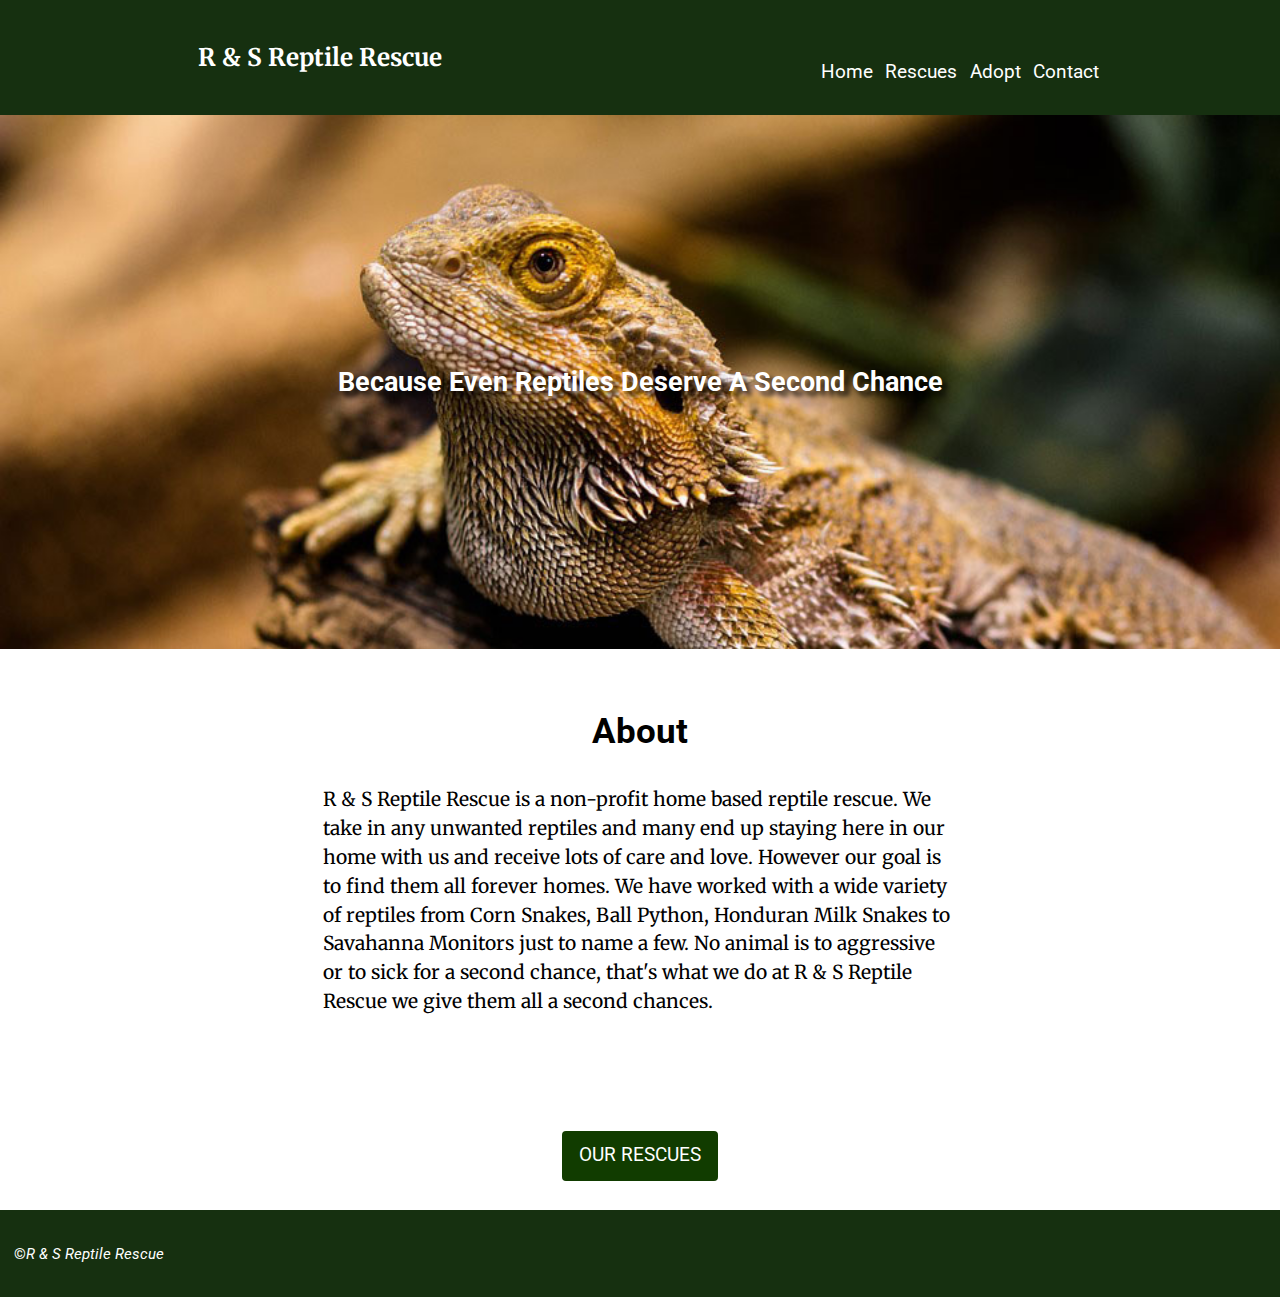
<file: index.html>
<!DOCTYPE html>
<html lang="en-ca">
<head>
  <meta charset="utf-8">
  <title>Reptile-Rescue</title>
  <meta name="viewport" content="width=device-width,initial-scale=1">
  <link href="favicon.ico" rel="shortcut icon">
  <link rel="apple-touch-icon" href="/favicon-196.png">
  <link href="css/modules.css" rel="stylesheet">
  <link href="css/grid.css" rel="stylesheet">
  <link href="css/type.css" rel="stylesheet">
  <link href="css/main.css" rel="stylesheet">
  <link href="https://fonts.googleapis.com/css?family=Merriweather:400,700,400i" rel="stylesheet">
  <link href="https://fonts.googleapis.com/css?family=Roboto:400,700" rel="stylesheet">

</head>
<body>

  <ul class="skip-links">
    <li><a href="#nav">Skip to navigation</a></li>
    <li><a href="#main">Skip to main content</a></li>
  </ul>

  <header class="masthead" role="banner">

    <nav class="text-center grid grid-middle pad-t pad-b" role="navigation" id="nav" tabindex="0">

      <div class="unit gutter-1-2 xs-1 s-1 m-1-2 l-1-2">
        <p class="giga bold push-0"><a class="logo" href="index.html">R & S Reptile Rescue</a></p>
      </div>
      <div class="unit pad-t xs-1 s-1 m-1-2 l-1-2">
        <ul class="kilo list-group-inline push-0">
          <li><a class="gutter-1-8" href="index.html">Home</a></li>
          <li><a class="gutter-1-8" href="rescues.html">Rescues</a></li>
          <li><a class="gutter-1-8" href="adopt.html">Adopt</a></li>
          <li><a class="gutter-1-8" href="#contact">Contact</a></li>
        </ul>
      </div>
    </nav>
  </header>
  <main id="main" role="main" tabindex="0">
    <section>
      <div class="embed embed-24by10 relative">

        <img class="beardy embed-item" src="images/beardy.jpg" alt="beardy">
        <p class="slogan absolute pin-center tera text-center bold push">Because Even Reptiles Deserve A Second Chance</p>
      </div>
      <div class="about-content pad-t-2 pad-b-2">
        <div class="gutter-1-2">
          <h1 class="push-0 text-center">About</h1>
          <p class="island max-length">R & S Reptile Rescue is a non-profit home based reptile rescue. We take in any unwanted reptiles and many end up staying here in our home with us and receive lots of care and love. However our goal is to find them all forever homes. We have worked with a wide variety of reptiles from Corn Snakes, Ball Python, Honduran Milk Snakes to Savahanna Monitors just to name a few. No animal is to aggressive or to sick for a second chance, that's what we do at R & S Reptile Rescue we give them all a second chances.</p>
        </div>
      </div>
      <div class="pad-b unit xs-1 text-center">
        <a class="btn btn-ghost" href="rescues.html">OUR RESCUES</a>
      </div>
    </section>
  </main>
  <footer role="contentinfo">
    <div class="foot pad-t pad-b">
      <div class="no-auto-margins foot padding-right gutter-1-2">
        <small class="push-0 micro"> ©<i>R & S Reptile Rescue</i></small>
      </div>
    </div>
  </footer>

</body>
</html>
</file>
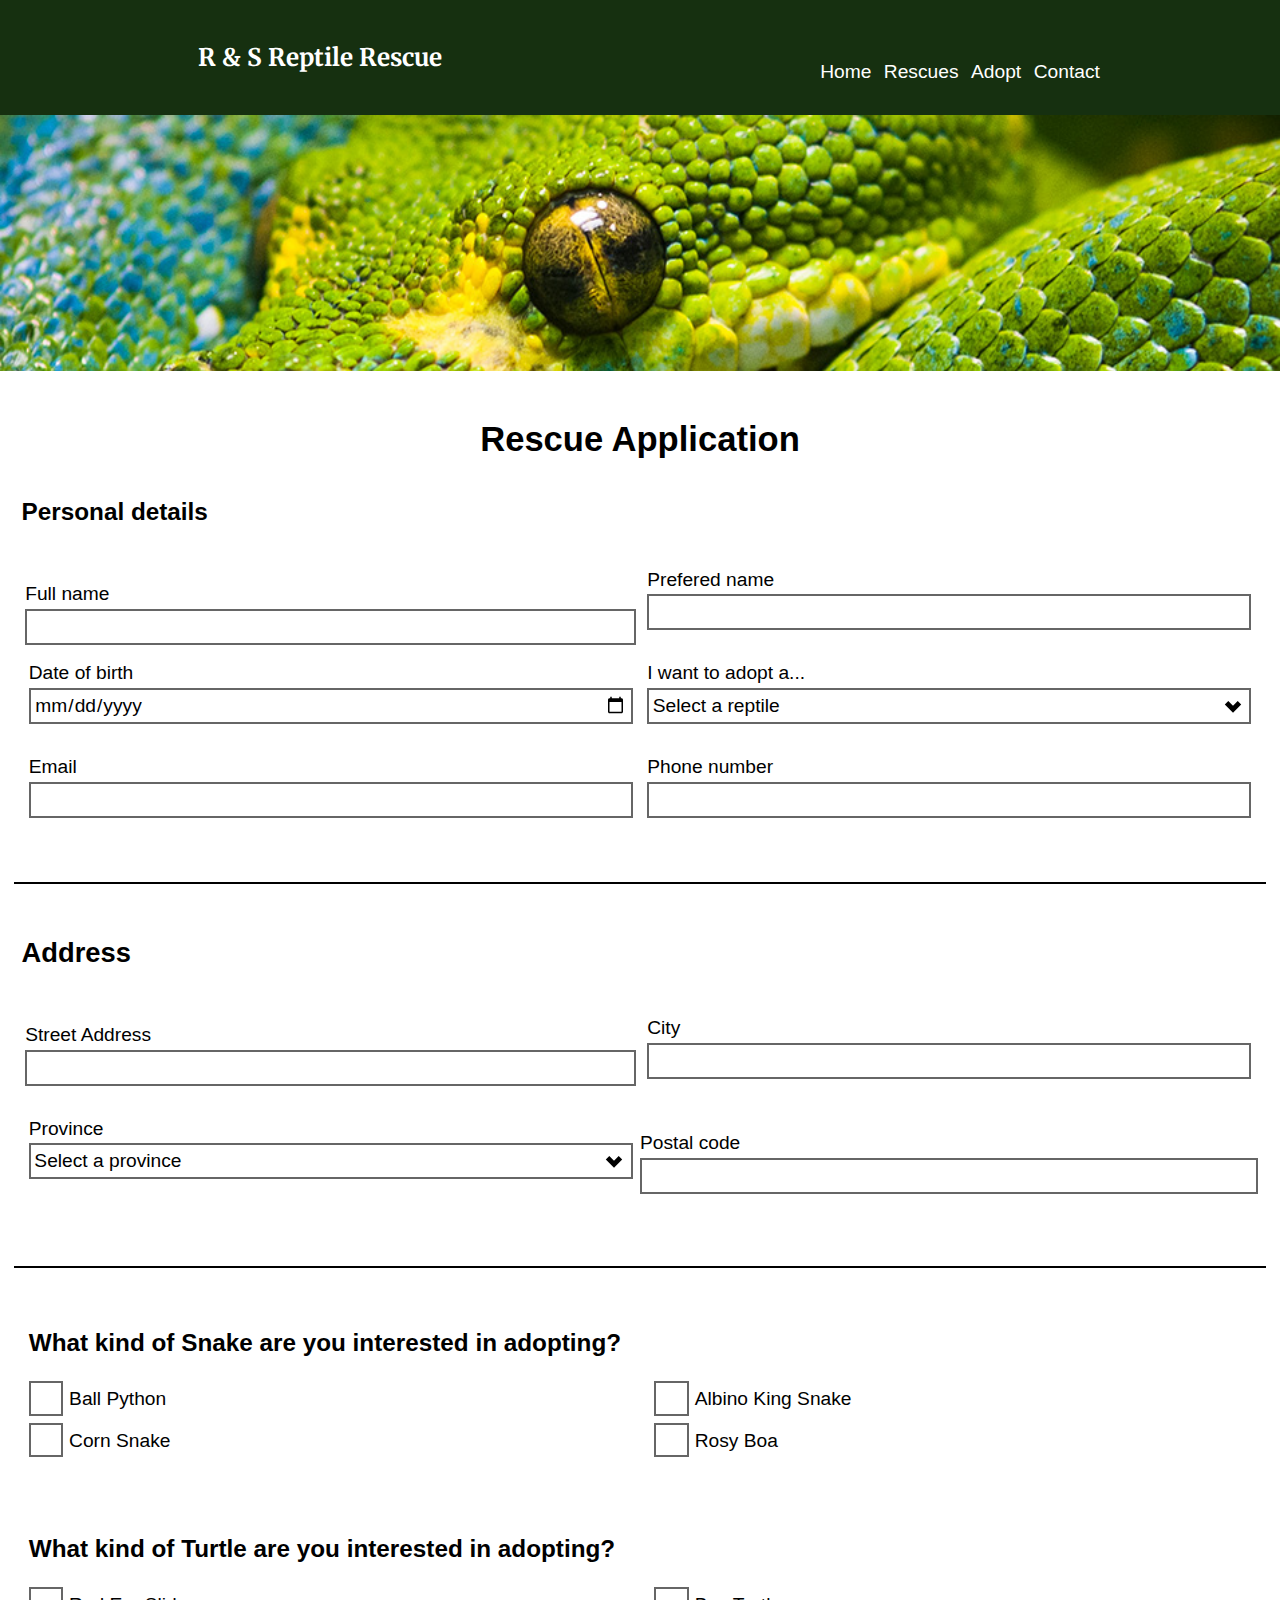
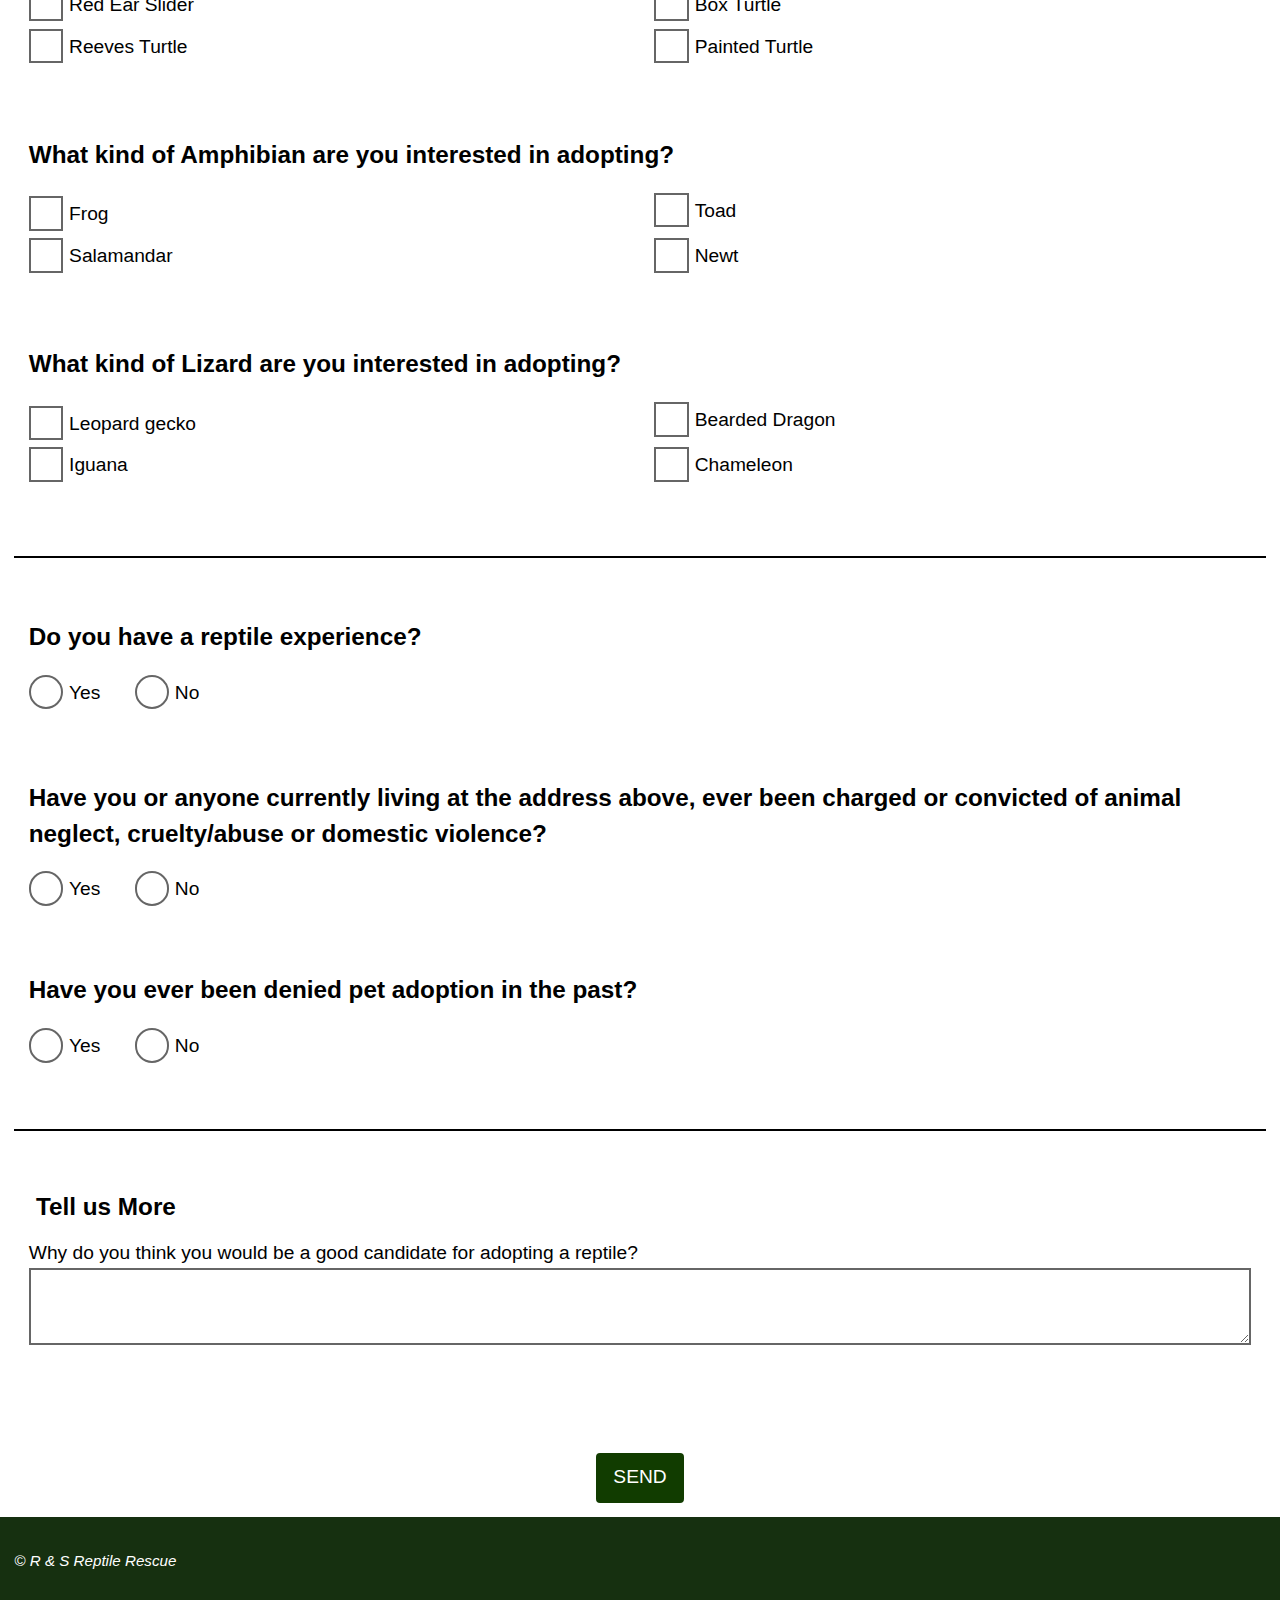
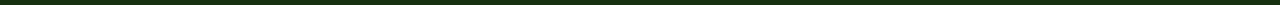
<file: adopt.html>
<!DOCTYPE html>
<html lang="en-ca">
<head>
  <meta charset="utf-8">
  <title>Adopt</title>
  <meta name="viewport" content="width=device-width,initial-scale=1">
  <link href="favicon.ico" rel="shortcut icon">
  <link rel="apple-touch-icon" href="/favicon-196.png">
  <link href="css/modules.css" rel="stylesheet">
  <link href="css/grid.css" rel="stylesheet">
  <link href="css/type.css" rel="stylesheet">
  <link href="css/main.css" rel="stylesheet">
  <link href="https://fonts.googleapis.com/css?family=Merriweather:400,700,400i" rel="stylesheet">
</head>
<body>

  <ul class="skip-links">
    <li><a href="#nav">Skip to navigation</a></li>
    <li><a href="#main">Skip to main content</a></li>
  </ul>

  <header class="masthead" role="banner">

    <nav class="text-center grid grid-middle pad-t pad-b" role="navigation" id="nav" tabindex="0">

      <div class="unit gutter-1-2 xs-1 s-1 m-1-2 l-1-2">
        <p class="logo giga bold push-0"><a class="logo" href="index.html">R & S Reptile Rescue</a></p>
      </div>
      <div class="unit pad-t xs-1 s-1 m-1-2 l-1-2">
        <ul class="kilo list-group-inline push-0">
          <li><a class="gutter-1-8" href="index.html">Home</a></li>
          <li><a class="gutter-1-8" href="rescues.html">Rescues</a></li>
          <li><a class="gutter-1-8" href="adopt.html">Adopt</a></li>
          <li><a class="gutter-1-8" href="#contact">Contact</a></li>
        </ul>
      </div>
    </nav>
    <div class="embed embed-5by1 relative">
      <img class="embed-item" src="images/tree-p.jpg" alt="tree">
    </div>

  </header>
  <main id="main" role="main" tabindex="0">
    <section class="island-1-2" id="contact" tabindex="0">
      <h1 class="pad-t text-center">Rescue Application</h1>
      <form method="post" action="#">

        <fieldset class="push gutter-1-4">
          <legend class="unit xs-1 giga push bold">Personal details</legend>
          <div class="grid">
            <div class="unit xs-1 m-1-2 pad-t-1-2 gutter-1-8">
              <label for="name">Full name</label>
              <input id="name" name="name">
            </div>
            <div class="unit xs-1 m-1-2 push gutter-1-4">
              <label for="nickname">Prefered name</label>
              <input id="nickname" name="nickname">
            </div>
            <div class="unit xs-1 m-1-2 push gutter-1-4">
              <label for="date-of-birth">Date of birth</label>
              <input id="date-of-birth" name="date-of-birth" type="date">
            </div>
            <div class="unit xs-1 m-1-2 gutter-1-4 push">
              <label for="reptile">I want to adopt a...</label>
              <select id="reptile" name="reptile">
                <option value="">Select a reptile</option>
                <option>Snake</option>
                <option>Lizard</option>
                <option>Amphibian</option>
              </select>
            </div>
            <div class="unit xs-1 m-1-2 push gutter-1-4">
              <label for="email">Email</label>
              <input id="email" type="email" name="email" required>
            </div>
            <div class="unit xs-1 m-1-2 push gutter-1-4">
              <label for="tel">Phone number</label>
              <input id="tel" type="tel" name="tel">
            </div>
          </div>

        </fieldset>

        <hr class="island-1-8 push gutter-1-4">

        <fieldset class="gutter-1-4 push">
          <legend class=" unit xs-1 m-1-2 push tera bold pad-t-1-2">Address</legend>
          <div class="grid">

            <div class="unit xs-1 m-1-2 pad-t-1-2 gutter-1-8 push">
              <label for="street-address">Street Address</label>
              <input id="street-address" name="street-address">
            </div>
            <div class="unit xs-1 m-1-2 push island-1-4 pad-t-1-4">
              <label for="city">City</label>
              <input id="city" name="city">
            </div>
            <div class="unit xs-1 m-1-2 push gutter-1-4 push">
              <label for="province">Province</label>
              <select id="province" name="province">
                <option value="">Select a province</option>
                <option>Alberta</option>
                <option>British Columbia</option>
                <option>Manitoba</option>
                <option>New Brunswick</option>
                <option>Newfoundland & Labrador</option>
                <option>Northwest Territories</option>
                <option>Nunavut</option>
                <option>Ontario</option>
                <option>Prince Edward Island</option>
                <option>Québec</option>
                <option>Saskatchewan</option>
                <option>Yukon</option>
              </select>
            </div>
            <div class="unit xs-1 m-1-2 push pad-t-1-2 pad-b-1-4">
              <label for="postal-code">Postal code</label>
              <input id="postal-code" name="postal-code">
            </div>
          </div>
        </fieldset>

        <hr class="push island-1-2 gutter-1-2">

        <fieldset class="push-2 pad-t-1-8">
          <legend class="unit xs-1 giga bold push-1-2 gutter-1-2 push-r-2">What kind of Snake are you interested in adopting?</legend>
          <div class="grid">
            <div class="unit xs-1 m-1-2 gutter-1-2 push-1-4 pad-t-1-8">
              <input type="checkbox" id="python">
              <label for="python">Ball Python</label>
            </div>
            <div class="unit xs-1 m-1-2 gutter-1-2 push-1-4 pad-t-1-8">
              <input type="checkbox" id="king-snake">
              <label for="king-snake">Albino King Snake</label>
            </div>
            <div class="unit xs-1 m-1-2 gutter-1-2 push-1-4">
              <input type="checkbox" id="corn-snake">
              <label for="corn-snake">Corn Snake</label>
            </div>
            <div class="unit xs-1 m-1-2 gutter-1-2 push-1-4">
              <input type="checkbox" id="boa">
              <label for="boa">Rosy Boa</label>
            </div>
          </div>
        </fieldset>
        <fieldset class="push-2 pad-t-1-8">
          <legend class="unit xs-1 giga bold push-1-2 gutter-1-2 push-r-2">What kind of Turtle are you interested in adopting?</legend>
          <div class="grid">
            <div class="unit xs-1 m-1-2 gutter-1-2 push-1-4 pad-t-1-8">
              <input type="checkbox" id="red">
              <label for="red">Red Ear Slider</label>
            </div>
            <div class="unit xs-1 m-1-2 gutter-1-2 push-1-4 pad-t-1-8">
              <input type="checkbox" id="box">
              <label for="box">Box Turtle</label>
            </div>
            <div class="unit xs-1 m-1-2 gutter-1-2 push-1-4">
              <input type="checkbox" id="reeves">
              <label for="reeves">Reeves Turtle</label>
            </div>
            <div class="unit xs-1 m-1-2 gutter-1-2 push-1-4">
              <input type="checkbox" id="painted">
              <label for="painted">Painted Turtle</label>
            </div>
          </div>
        </fieldset>

        <fieldset class="push-2">
          <legend class="unit xs-1 giga bold push-1-2 gutter-1-2 push-r-2">What kind of Amphibian are you interested in adopting?</legend>
          <div class="grid">
            <div class="unit xs-1 m-1-2 gutter-1-2 push-1-4 pad-t-1-8">
              <input type="checkbox" id="frog">
              <label for="frog">Frog</label>
            </div>
            <div class="unit xs-1 m-1-2 gutter-1-2 push-1-4">
              <input type="checkbox" id="toad">
              <label for="toad">Toad</label>
            </div>
            <div class="unit xs-1 m-1-2 gutter-1-2 push-1-4">
              <input type="checkbox" id="salamander">
              <label for="salamander">Salamandar</label>
            </div>
            <div class="unit xs-1 m-1-2 gutter-1-2 push-1-4">
              <input type="checkbox" id="newt">
              <label for="newt">Newt</label>
            </div>

          </div>
        </fieldset>
        <fieldset class="push-2">
          <legend class="unit xs-1 giga bold push-1-2 gutter-1-2 push-r-2">What kind of Lizard are you interested in adopting?</legend>
          <div class="grid">
            <div class="unit xs-1 m-1-2 gutter-1-2 push-1-4 pad-t-1-8">
              <input type="checkbox" id="gecko">
              <label for="gecko">Leopard gecko</label>
            </div>
            <div class="unit xs-1 m-1-2 gutter-1-2 push-1-4">
              <input type="checkbox" id="dragon">
              <label for="dragon">Bearded Dragon</label>
            </div>
            <div class="unit xs-1 m-1-2 gutter-1-2 push-1-4">
              <input type="checkbox" id="iguana">
              <label for="iguana">Iguana</label>
            </div>
            <div class="unit xs-1 m-1-2 gutter-1-2 push-1-4">
              <input type="checkbox" id="chameleon">
              <label for="chameleon">Chameleon</label>
            </div>

          </div>
        </fieldset>

        <hr class=" island-1-2 gutter-1-2 push">

        <fieldset class="push-2">
          <legend class="giga bold push-1-2 push-r-2 pad-t-1-8 gutter-1-2">Do you have a reptile experience?</legend>
          <div class="gutter-1-2 inline push-2">
            <input id="yes-experience" type="radio" name="agree">
            <label for="yes-experience">Yes</label>
          </div>
          <div class="gutter-1-2 inline push-2">
            <input id="no-experience" type="radio" name="agree">
            <label for="no-experience">No</label>
          </div>
        </fieldset>

        <fieldset class="push-2">
          <legend class="bold giga push-1-2 push-r-2 pad-t-1-8 gutter-1-2">Have you or anyone currently living at the address above, ever been charged or convicted of animal neglect, cruelty/abuse or domestic violence?</legend>
          <div class="gutter-1-2 inline push-2">
            <input id="yes-neglect" type="radio" name="agree">
            <label for="yes-neglect">Yes</label>
          </div>
          <div class="gutter-1-2 inline push-2">
            <input id="no-neglect" type="radio" name="agree">
            <label for="no-neglect">No</label>
          </div>
        </fieldset>

        <fieldset class="push-2">
          <legend class="bold giga gutter-1-2 push-r-2 push-1-2">Have you ever been denied pet adoption in the past?</legend>
          <div class="gutter-1-2 inline push-2">
            <input id="yes-denied" type="radio" name="agree">
            <label for="yes-denied">Yes</label>
          </div>
          <div class="inline push-2 gutter-1-2">
            <input id="no-denied" type="radio" name="agree">
            <label for="no-denied">No</label>
          </div>
        </fieldset>

        <hr class="island-1-2 gutter-1-2 push">

        <fieldset class="gutter-1-4">
          <legend class="giga bold gutter-1-2">Tell us More</legend>
          <div class="gutter-1-4 island-1-4 push-1-4">
            <label for="good-candidate">Why do you think you would be a good candidate for adopting a reptile?</label>
            <textarea id="good-candidate" name="good-candidate" class="push-2"></textarea>
          </div>
        </fieldset>
        <div class="unit xs-1 text-center">
          <a class="btn btn-ghost" href="adopt.html">SEND</a>
        </div>
        <!--
        <div class="pin-cr embed embed-1by1 unit xs-1 s-1 m-1 l-1-2">
          <img class="embed-item icon" src="images/lizardicon.png" alt="icon">
        </div>
      -->
      </form>
    </section>

  </main>
  <footer role="contentinfo">
    <div class="foot pad-t pad-b">
      <div class="no-auto-margins foot padding-right gutter-1-2">
        <small class="push-0 micro"> © <i>R & S Reptile Rescue</i></small>
      </div>
    </div>
  </footer>
</body>
</html>
</file>
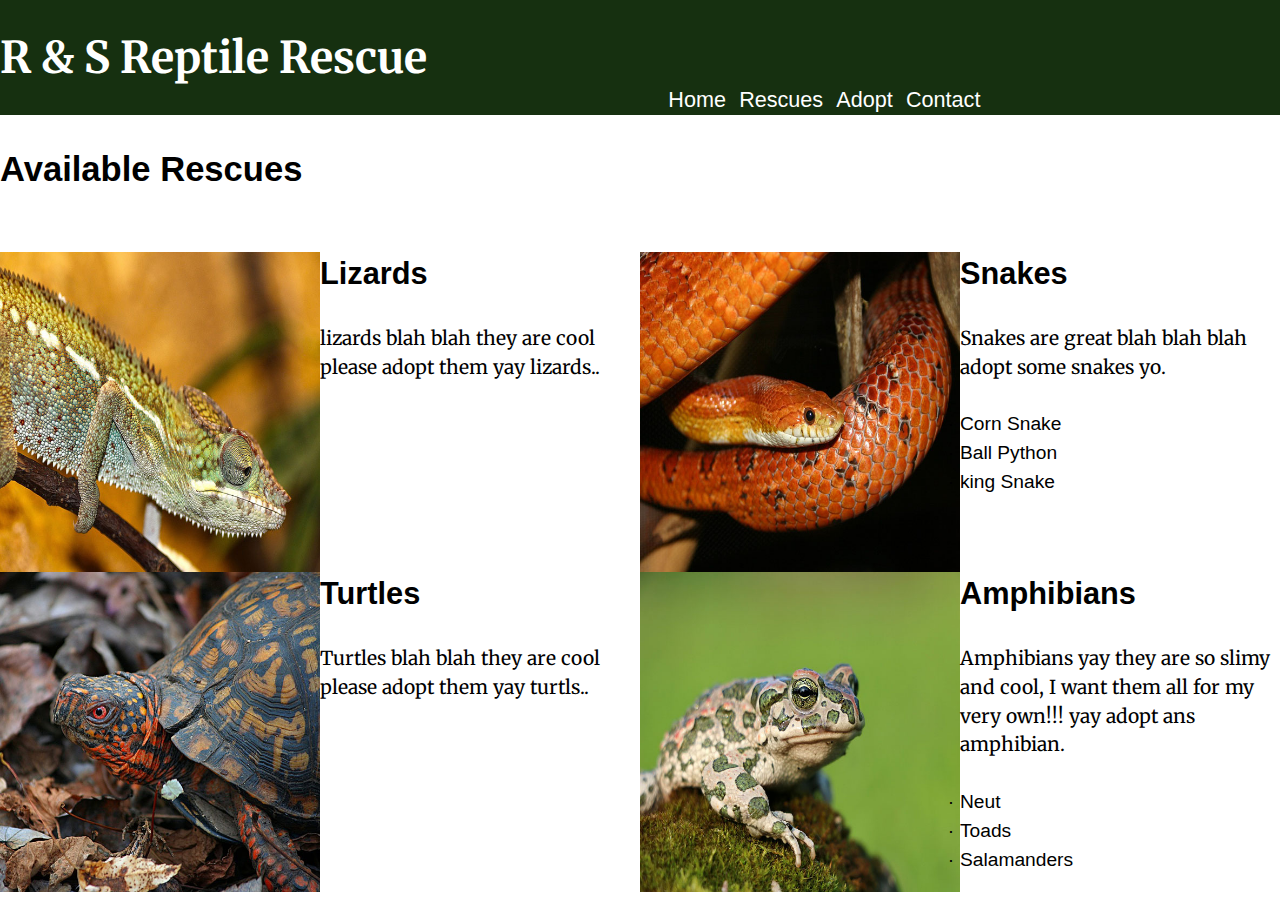
<file: available-rescues.html>
<!DOCTYPE html>
<html lang="en-ca">
<head>
  <meta charset="utf-8">
  <title>Reptile-Rescue</title>
  <meta name="viewport" content="width=device-width,initial-scale=1">
  <link href="css/modules.css" rel="stylesheet">
  <link href="css/grid.css" rel="stylesheet">
  <link href="css/type.css" rel="stylesheet">
  <link href="css/main.css" rel="stylesheet">
  <link href="https://fonts.googleapis.com/css?family=Merriweather:400,700,400i" rel="stylesheet">
</head>
<body>

<header class="masthead">
  <div class="pad-t" grid grid-middle>
    <a class="logo yotta bold" href="index.html">R & S Reptile Rescue</a>

  </div>
  <nav>
    <div class="unit text-right xs-1 s-1 m-2-3 l-2-3 wrapper gutter-1-2">
      <ul class="mega text-right list-group-inline push-0">
        <li><a class="gutter-1-8" href="index.html">Home</a></li>
        <li><a class="gutter-1-8" href="available-rescues.html">Rescues</a></li>
        <li><a class="gutter-1-8" href="adopt-a-rescue.html">Adopt</a></li>
        <li><a class="gutter-1-8" href="#contact">Contact</a></li>
      </ul>
    </div>
  </nav>
</header>

<main>
  <h1 class="pad-t pad-b">Available Rescues</h1>
  <div class="grid">
    <div class="unit xs-1 s-1 m-1-2 l-1-2">
      <div class="grid">
        <div class="unit xs-1 s-1 m-1 l-1-2">
          <img class="img-flex" src="images/chameleon.jpg" alt="">
        </div>
        <div class="unit xs-1 s-1 m-1 l-1-2">
          <h2>Lizards</h2>
          <p>lizards blah blah they are cool please adopt them yay lizards..</p>

        </div>
      </div>
    </div>
    <div class="unit xs-1 s-1 m-1-2 l-1-2">
      <div class="grid">
        <div class="unit xs-1 s-1 m-1 l-1-2">
          <img class="img-flex" src="images/corn-snake.jpg" alt="">
        </div>
        <div class="unit xs-1 s-1 m-1 l-1-2">
          <h2>Snakes</h2>
          <p>Snakes are great blah blah blah adopt some snakes yo.</p>
          <ul>
            <li>Corn Snake</li>
            <li>Ball Python</li>
            <li>king Snake</li>
          </ul>
        </div>
      </div>
    </div>
  </div>
  <div class="grid">
    <div class="unit xs-1 s-1 m-1-2 l-1-2">
      <div class="grid">
        <div class="unit xs-1 s-1 m-1 l-1-2">
          <img class="img-flex" src="images/box-turtle.jpg" alt="">
        </div>
        <div class="unit xs-1 s-1 m-1 l-1-2">
          <h2>Turtles</h2>
          <p>Turtles blah blah they are cool please adopt them yay turtls..</p>

        </div>
      </div>
    </div>
    <div class="unit xs-1 s-1 m-1-2 l-1-2">
      <div class="grid">
        <div class="unit xs-1 s-1 m-1 l-1-2">
          <img class="img-flex" src="images/toad.jpg" alt="">
        </div>
        <div class="unit xs-1 s-1 m-1 l-1-2">
          <h2>Amphibians</h2>
          <p>Amphibians yay they are so slimy and cool, I want them all for my very own!!! yay adopt ans amphibian.</p>
          <ul>
            <li>Neut</li>
            <li>Toads</li>
            <li>Salamanders</li>
          </ul>
        </div>
      </div>
    </div>
  </div>

      </main>



</body>
</html>
</file>
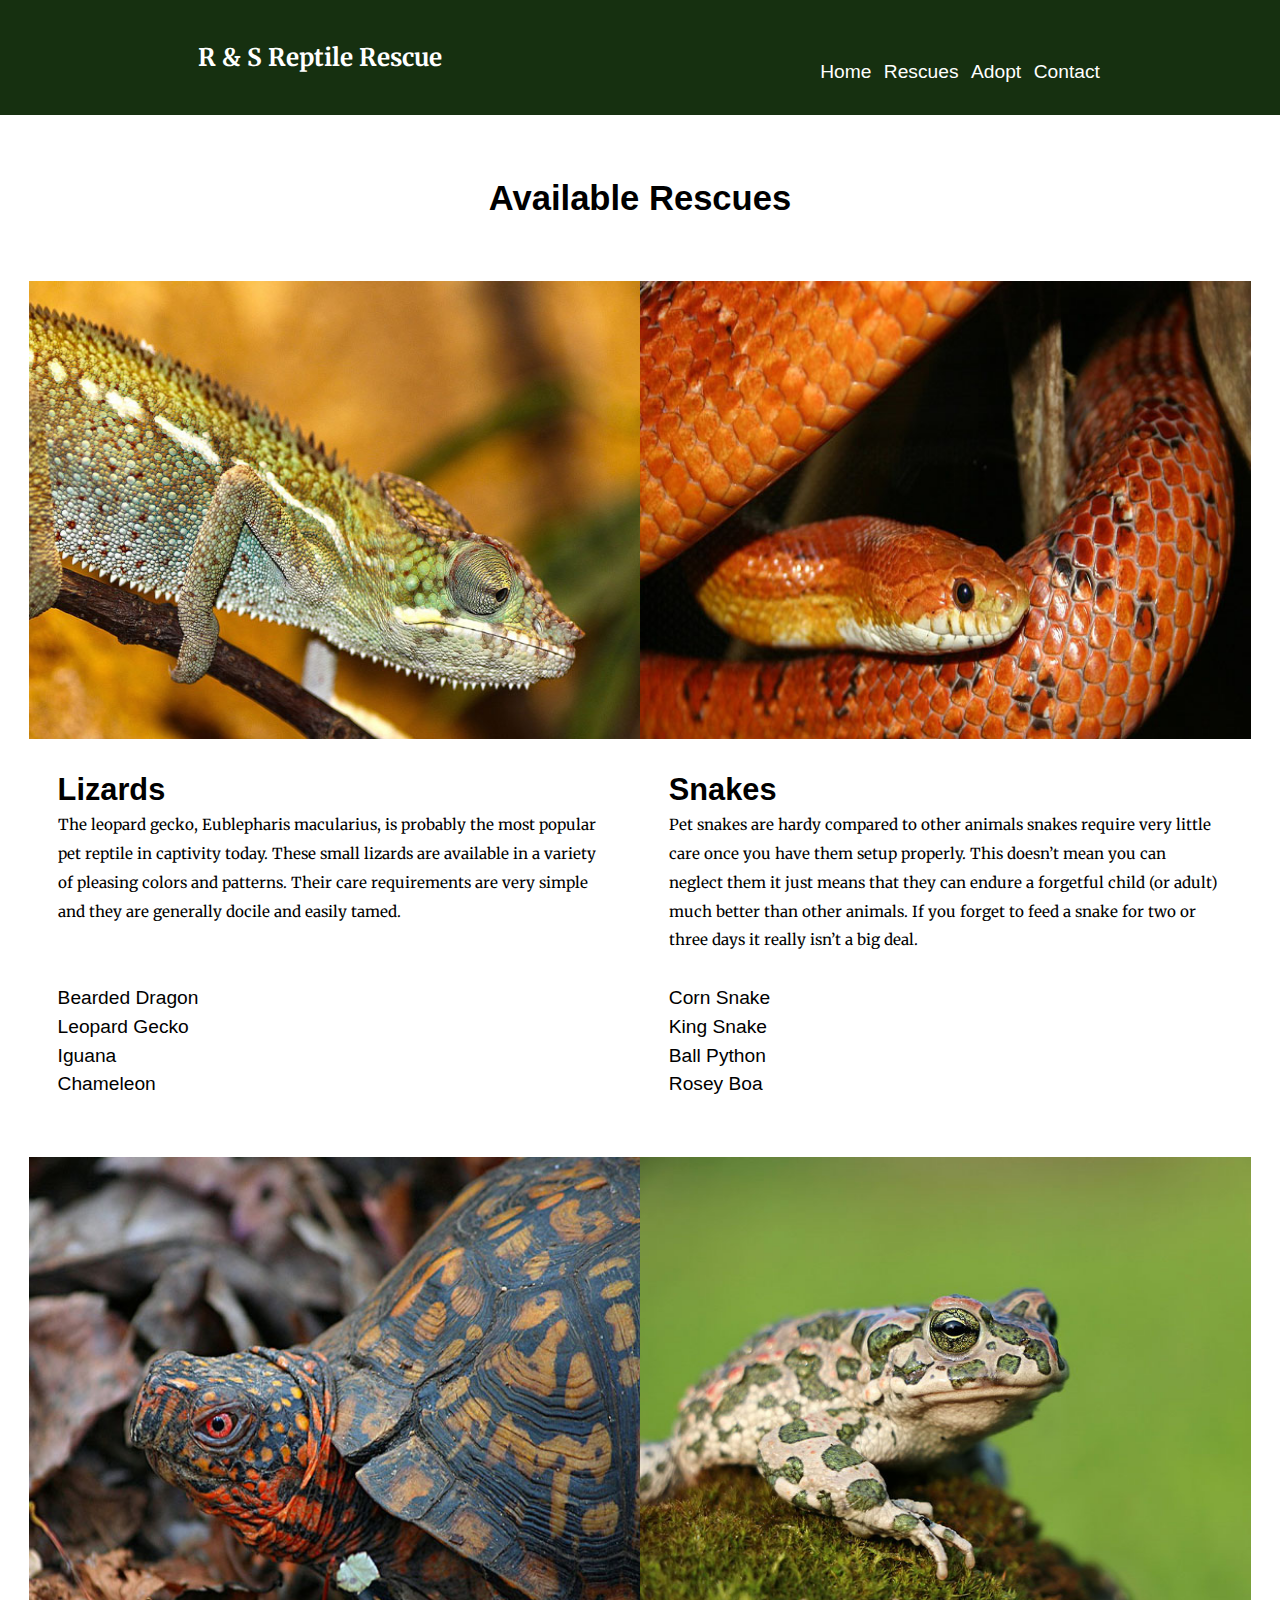
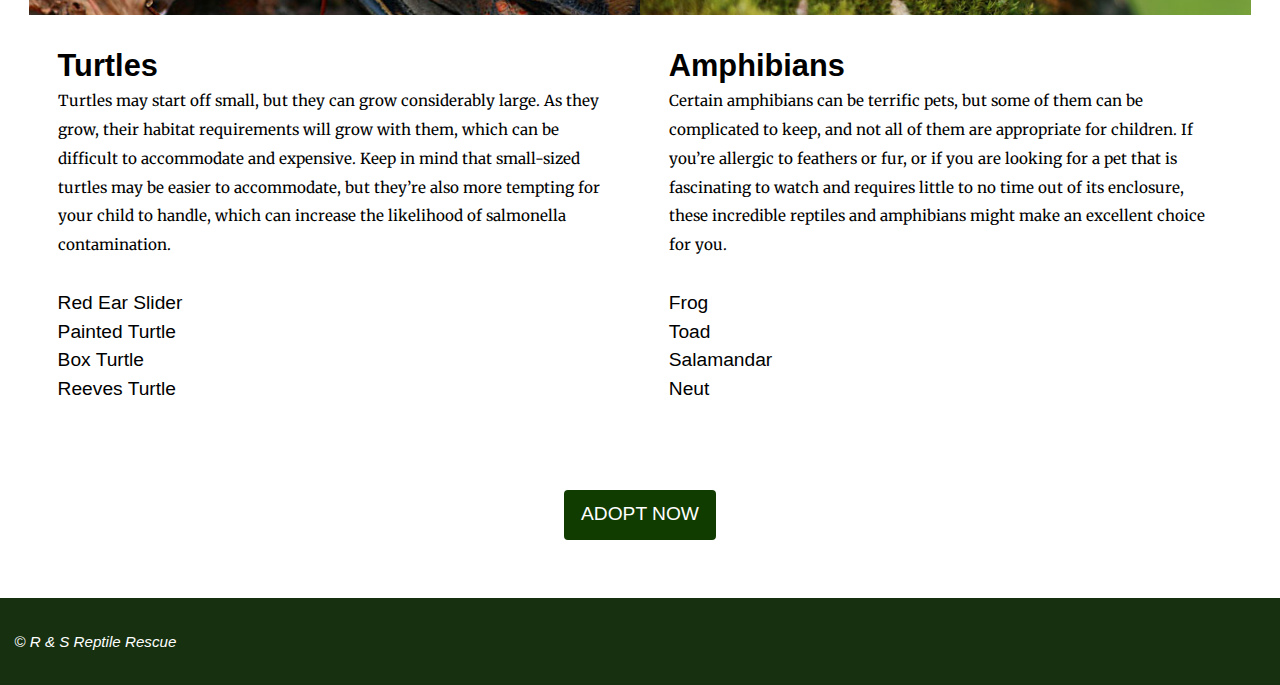
<file: rescues.html>
<!DOCTYPE html>
<html lang="en-ca">
<head>
  <meta charset="utf-8">
  <title>Rescues</title>
  <meta name="viewport" content="width=device-width,initial-scale=1">
  <link href="favicon.ico" rel="shortcut icon">
  <link rel="apple-touch-icon" href="/favicon-196.png">
  <link href="css/modules.css" rel="stylesheet">
  <link href="css/grid.css" rel="stylesheet">
  <link href="css/type.css" rel="stylesheet">
  <link href="css/main.css" rel="stylesheet">
  <link href="https://fonts.googleapis.com/css?family=Merriweather:400,700,400i" rel="stylesheet">
</head>
<body>

  <ul class="skip-links">
    <li><a href="#nav">Skip to navigation</a></li>
    <li><a href="#main">Skip to main content</a></li>
  </ul>

  <header class="masthead" role="banner">

    <nav class="text-center grid grid-middle pad-t pad-b" role="navigation" id="nav" tabindex="0">

      <div class="unit gutter-1-2 xs-1 s-1 m-1-2 l-1-2">
        <p class="logo giga bold push-0"><a class="logo" href="index.html">R & S Reptile Rescue</a></p>
      </div>
      <div class="unit pad-t xs-1 s-1 m-1-2 l-1-2">
        <ul class="kilo list-group-inline push-0">
          <li><a class="gutter-1-8" href="index.html">Home</a></li>
          <li><a class="gutter-1-8" href="rescues.html">Rescues</a></li>
          <li><a class="gutter-1-8" href="adopt.html">Adopt</a></li>
          <li><a class="gutter-1-8" href="#contact">Contact</a></li>
        </ul>
      </div>
    </nav>
  </header>

  <main class="island" id="main" role="main" tabindex="0">
    <section>
      <h1 class="text-center pad-b pad-t">Available Rescues</h1>
      <div class="grid">
        <div class="unit xs-1 s-1 m-1-2 l-1-2">
          <div class="grid">
            <div class="unit xs-1 s-1 m-1 l-1">
              <div class="embed embed-4by3">
                <img class="lizard embed-item" src="images/chameleon.jpg" alt="chameleon">
              </div>
            </div>
            <div class="unit xs-1 s-1 m-1 l-1 island">
              <h2 class="push-0">Lizards</h2>
              <p class="micro pad-b">The leopard gecko, Eublepharis macularius, is probably the most popular pet reptile in captivity today. These small lizards are available in a variety of pleasing colors and patterns. Their care requirements are very simple and they are generally docile and easily tamed.</p>
              <ul class="reps list-group">
                <li><a class="reps" href="adopt.html">Bearded Dragon</a></li>
                <li><a class="reps" href="adopt.html">Leopard Gecko</a></li>
                <li><a class="reps" href="adopt.html">Iguana</a></li>
                <li><a class="reps" href="adopt.html">Chameleon</a></li>
              </ul>
            </div>
          </div>
        </div>
        <div class="unit xs-1 s-1 m-1-2 l-1-2">
          <div class="grid">
            <div class="unit xs-1 s-1 m-1 l-1">
              <div class="embed embed-4by3">
                <img class="snake embed-item" src="images/corn-snake.jpg" alt="corn-snake">
              </div>
            </div>
            <div class="unit xs-1 s-1 m-1 l-1 island">
              <h2 class="push-0">Snakes</h2>
              <p class="micro">Pet snakes are hardy compared to other animals snakes require very little care once you have them setup properly. This doesn’t mean you can neglect them it just means that they can endure a forgetful child (or adult) much better than other animals. If you forget to feed a snake for two or three days it really isn’t a big deal.</p>
              <ul class="reps list-group">
                <li><a class="reps" href="adopt.html">Corn Snake</a></li>
                <li><a class="reps" href="adopt.html">King Snake</a></li>
                <li><a class="reps" href="adopt.html">Ball Python</a></li>
                <li><a class="reps" href="adopt.html">Rosey Boa</a></li>
              </ul>
            </div>
          </div>
        </div>
      </div>
      <div class="grid">
        <div class="unit xs-1 s-1 m-1-2 l-1-2">
          <div class="grid">
            <div class="unit xs-1 s-1 m-1 l-1">
              <div class="embed embed-4by3">
                <img class="turtle embed-item" src="images/box-turtle.jpg" alt="box-turtle">
              </div>
            </div>
            <div class="unit xs-1 s-1 m-1 l-1 island">
              <h2 class="push-0">Turtles</h2>
              <p class="micro">Turtles may start off small, but they can grow considerably large. As they grow, their habitat requirements will grow with them, which can be difficult to accommodate and expensive. Keep in mind that small-sized turtles may be easier to accommodate, but they’re also more tempting for your child to handle, which can increase the likelihood of salmonella contamination.</p>
              <ul class="reps list-group">
                <li><a class="reps" href="adopt.html">Red Ear Slider</a></li>
                <li><a class="reps" href="adopt.html">Painted Turtle</a></li>
                <li><a class="reps" href="adopt.html">Box Turtle</a></li>
                <li><a class="reps" href="adopt.html">Reeves Turtle</a></li>
              </ul>
            </div>
          </div>
        </div>
        <div class="unit xs-1 s-1 m-1-2 l-1-2">
          <div class="grid">
            <div class="unit xs-1 s-1 m-1 l-1">
              <div class="embed embed-4by3">
                <img class="toad embed-item" src="images/toad.jpg" alt="toad">
              </div>
              <div class="unit xs-1 s-1 m-1 l-1 island">
                <h2 class="push-0">Amphibians</h2>
                <p class="micro">Certain amphibians can be terrific pets, but some of them can be complicated to keep, and not all of them are appropriate for children. If you’re allergic to feathers or fur, or if you are looking for a pet that is fascinating to watch and requires little to no time out of its enclosure, these incredible reptiles and amphibians might make an excellent choice for you.</p>
                <ul class="reps list-group">
                  <li><a class="reps" href="adopt.html">Frog</a></li>
                  <li><a class="reps" href="adopt.html">Toad</a></li>
                  <li><a class="reps" href="adopt.html">Salamandar</a></li>
                  <li><a class="reps" href="adopt.html">Neut</a></li>
                </ul>
              </div>
            </div>
          </div>
        </div>
      </div>
      <div class="pad-b pad-t unit xs-1 text-center">
        <a class="btn btn-ghost" href="adopt.html">ADOPT NOW</a>
      </div>
    </section>
  </main>

  <footer role="contentinfo">
    <div class="foot pad-t pad-b">
      <div class="no-auto-margins foot padding-right gutter-1-2">
        <small class="push-0 micro"> ©<i> R & S Reptile Rescue</i></small>
      </div>
    </div>
  </footer>

</body>
</html>
</file>
<file: css/modules.css>
/*
 * Modulifier || Code released under the UNLICENSE
 * Code under other copyrights & licenses listed below.
 * https://modulifier.web-dev.tools/#responsive;images;list-group;embed;media-object;icons;hidden;positioning;nice-lists;forms;buttons;accessibility;print
 */

@-moz-viewport { width: device-width; scale: 1; }
@-ms-viewport { width: device-width; scale: 1; }
@-o-viewport { width: device-width; scale: 1; }
@-webkit-viewport { width: device-width; scale: 1; }
@viewport { width: device-width; scale: 1; }

html {
  box-sizing: border-box;
  -moz-text-size-adjust: 100%;
  -ms-text-size-adjust: 100%;
  -webkit-text-size-adjust: 100%;
  text-size-adjust: 100%;
}

*, *::before, *::after {
  box-sizing: inherit;
}

body {
  margin: 0;
}

article,
aside,
details,
figcaption,
figure,
footer,
header,
main,
menu,
nav,
section,
summary {
  display: block;
}

audio,
canvas,
progress,
video {
  display: inline-block;
  vertical-align: baseline;
}

template {
  display: none;
}

details {
  cursor: pointer;
}

audio:not([controls]) {
  display: none;
  height: 0;
}

a,
area,
button,
input,
label,
select,
textarea,
[tabindex] {
  -ms-touch-action: manipulation;
  touch-action: manipulation;
}

img {
  border: 0;
}

.img-flex,
.img-flex img {
  display: block;
  width: 100%;
}

svg {
  fill: currentColor;
}

svg:not(:root) {
  overflow: hidden;
}

svg.img-flex {
  width: 100%;
  height: 100%;
}

.image-replacement, .ir {
  overflow: hidden;
  direction: ltr;
  text-align: left;
  text-indent: 100%;
  white-space: nowrap;
}

.list-group, .list-group-inline, .list-group--inline {
  padding-left: 0;
  list-style-type: none;
}

.list-group > dd {
  margin-left: 0;
}

.list-group-inline::before,
.list-group-inline::after,
.list-group--inline::before,
.list-group--inline::after {
  content: "";
  display: table;
}

.list-group-inline::after,
.list-group--inline::after {
  clear: both;
}

.list-group-inline > li,
.list-group--inline > li {
  display: inline-block;
}

.list-group-inline > dt,
.list-group--inline > dt {
  clear: left;
  float: left;
  width: 11em;
}

.list-group-inline > dd,
.list-group--inline > dd {
  float: left;
  min-width: 12em;
}

.embed {
  margin-left: 0;
  margin-right: 0;
  overflow: hidden;
  position: relative;
  width: 100%;
}

.embed-1by1, .embed--1by1 {
  padding-top: 100%; /* Square */
}

.embed-4by3, .embed--4by3 {
  padding-top: 75%; /* Traditional TV/computer screens */
}

.embed-iso216, .embed--iso216 {
  padding-top: 70.92%; /* A-standard paper sizes */
}

.embed-3by2, .embed--3by2 {
  padding-top: 66.6%; /* Classic 35 mm film & most digital photos, landscape */
}

.embed-2by3, .embed--2by3 {
  padding-top: 150%; /* Classic 35 mm film & most digital photos, portrait */
}

.embed-golden, .embed--golden {
  padding-top: 61.8%; /* The Golden Ratio */
}

.embed-16by9, .embed--16by9 {
  padding-top: 56.25%; /* HD TV */
}

.embed-185by100, .embed--185by100 {
  padding-top: 54.05%; /* Common widescreen cinema */
}

.embed-24by10, .embed--24by10 {
  padding-top: 41.667%; /* Widescreen cinema: 2.4:1 */
}

.embed-3by1, .embed--3by1 {
  padding-top: 33.3333%; /* Panorama photos */
}

.embed-4by1, .embed--4by1 {
  padding-top: 25%; /* Polyvision */
}

.embed-5by1, .embed--5by1 {
  padding-top: 20%; /* Really wide... */
}

.embed-item, .embed__item {
  min-height: 100%;
  left: 0;
  position: absolute;
  top: 0;
  width: 100%;
}

.media {
  overflow: hidden;
}

.media-img, .media__img {
  float: left;
}

.media-img-reversed, .media__img--reversed {
  float: right;
}

.media-img-stacked, .media__img--stacked {
  float: none;
}

.media-body, .media__body {
  overflow: hidden;
  min-width: 12em; /* Slightly less than 200px, responsiveness built in */
}

.icon {
  display: inline-block;
  position: relative;
  background: transparent none no-repeat center center;
  background-size: contain;
  vertical-align: middle;
}

.i-16, .i--16 {
  height: 16px;
  width: 16px;
}

.i-18, .i--18 {
  height: 18px;
  width: 18px;
}

.i-20, .i--20 {
  height: 20px;
  width: 20px;
}

.i-24, .i--24 {
  height: 24px;
  width: 24px;
}

.i-32, .i--32 {
  height: 32px;
  width: 32px;
}

.i-48, .i--48 {
  height: 48px;
  width: 48px;
}

.i-64, .i--64 {
  height: 64px;
  width: 64px;
}

.i-96, .i--96 {
  height: 96px;
  width: 96px;
}

.i-128, .i--128 {
  height: 128px;
  width: 128px;
}

.i-192, .i--192 {
  height: 192px;
  width: 192px;
}

.i-256, .i--256 {
  height: 256px;
  width: 256px;
}

.icon img,
.icon svg {
  left: 0;
  height: 100%;
  position: absolute;
  top: 0;
  width: 100%;
  fill: currentColor;
}

.icon-label {
  vertical-align: middle;
}

.icon-link,
.icon-link:focus,
.icon-link:hover {
  text-decoration: none;
}

[hidden], .hidden {
  /* stylelint-disable declaration-no-important */
  display: none !important;
  visibility: hidden !important;
  /* stylelint-enable */
}

.visually-hidden {
  height: 1px;
  margin: -1px;
  overflow: hidden;
  padding: 0;
  position: absolute;
  width: 1px;
  border: 0;
  clip: rect(0 0 0 0);
  clip-path: inset(50%);
}

.visually-hidden.focusable:active, .visually-hidden.focusable:focus {
  height: auto;
  margin: 0;
  overflow: visible;
  position: static;
  width: auto;
  clip: auto;
  clip-path: none;
}

.invisible {
  visibility: hidden;
}

.chop,
.crop {
  overflow: hidden;
}

.truncate {
  max-width: 100%;
  overflow: hidden;
  width: 100%;
  text-overflow: ellipsis;
  white-space: nowrap;
}

.scrollable {
  max-width: 100%;
  overflow-x: auto;
  overflow-y: hidden;
  -webkit-overflow-scrolling: touch;
}

.clearfix::after {
  content: " ";
  display: block;
  clear: both;
}

.left {
  float: left;
}

.right {
  float: right;
}

.center-text,
.center-flow {
  text-align: center;
}

.center-block {
  margin-left: auto;
  margin-right: auto;
}

.no-auto-margins,
.not-centered {
  /* stylelint-disable declaration-no-important */
  margin-left: 0 !important;
  margin-right: 0 !important;
  /* stylelint-enable */
}

.center-content,
.center-content-vertical,
.center-contents,
.center-contents-vertical {
  display: -webkit-flex;
  display: -ms-flexbox;
  display: flex;
  -webkit-justify-content: center;
  -ms-flex-pack: center;
  justify-content: center;
  -webkit-align-items: center;
  -ms-flex-align: center;
  align-items: center;
  -webkit-align-content: center;
  -ms-flex-line-pack: center;
  align-content: center;
  -webkit-flex-direction: column wrap;
  -ms-flex-direction: column wrap;
  flex-flow: column wrap;
}

.center-content-start,
.center-content-vertical-start,
.center-contents-start,
.center-contents-vertical-start {
  display: -webkit-flex;
  display: -ms-flexbox;
  display: flex;
  -webkit-justify-content: center;
  -ms-flex-pack: center;
  justify-content: center;
  -webkit-flex-direction: column wrap;
  -ms-flex-direction: column wrap;
  flex-flow: column wrap;
}

.center-content-horizontal,
.center-contents-horizontal {
  display: -webkit-flex;
  display: -ms-flexbox;
  display: flex;
  -webkit-justify-content: center;
  -ms-flex-pack: center;
  justify-content: center;
  -webkit-align-items: center;
  -ms-flex-align: center;
  align-items: center;
  -webkit-align-content: center;
  -ms-flex-line-pack: center;
  align-content: center;
  -webkit-flex-direction: row wrap;
  -ms-flex-direction: row wrap;
  flex-flow: row wrap;
}

.inline {
  display: inline;
}

.block {
  display: block;
}

.inline-block, .ib {
  display: inline-block;
}

.valign-top {
  vertical-align: top;
}

.valign-bottom {
  vertical-align: bottom;
}

.valign-middle {
  vertical-align: middle;
}

.fixed {
  position: fixed;
}

.relative {
  position: relative;
}

[class*="pin-"],
.absolute {
  position: absolute;
}

.static {
  position: static;
}

.zindex-1 {
  z-index: 1;
}

.zindex-2 {
  z-index: 2;
}

.zindex-3 {
  z-index: 3;
}

.zindex-1000 {
  z-index: 1000;
}

.pin-top-left,
.pin-left-top,
.pin-tl,
.pin-lt {
  top: 0;
  left: 0;
}

.pin-top-right,
.pin-right-top,
.pin-tr,
.pin-rt {
  top: 0;
  right: 0;
}

.pin-bottom-left,
.pin-left-bottom,
.pin-bl,
.pin-lb {
  bottom: 0;
  left: 0;
}

.pin-bottom-right,
.pin-right-bottom,
.pin-br,
.pin-rb {
  bottom: 0;
  right: 0;
}

.pin-top-center,
.pin-center-top,
.pin-tc,
.pin-ct {
  left: 50%;
  top: 0;
  transform: translateX(-50%);
}

.pin-bottom-center,
.pin-center-bottom,
.pin-bc,
.pin-cb {
  bottom: 0;
  left: 50%;
  transform: translateX(-50%);
}

.pin-center-left,
.pin-left-center,
.pin-cl,
.pin-lc {
  left: 0;
  top: 50%;
  transform: translateY(-50%);
}

.pin-center-right,
.pin-right-center,
.pin-cr,
.pin-rc {
  right: 0;
  top: 50%;
  transform: translateY(-50%);
}

.pin-center, .pin-c {
  left: 50%;
  top: 50%;
  transform: translate(-50%, -50%);
}

.width-quarter, .w-1-4 {
  width: 25%;
}

.width-half, .w-1-2 {
  width: 50%;
}

.width-full, .w-1 {
  width: 100%;
}

.height-quarter, .h-1-4 {
  height: 25%;
}

.height-half, .h-1-2 {
  height: 50%;
}

.height-full, .h-1 {
  height: 100%;
}

.height-win-quarter, .h-w-1-4 {
  height: 25vh;
  max-height: 46em;
}

.height-win-half, .h-w-1-2 {
  height: 50vh;
  max-height: 46em;
}

.height-win-full, .h-w-1 {
  height: 100vh;
  max-height: 46em;
}

ul {
  list-style-type: none;
}

ul > li::before {
  content: "·";
  float: left;
  margin-left: -1.6em;
  width: 1.3em;
  text-align: right;
}

ol {
  counter-reset: ol-simple-numbers;
  list-style-type: none;
}

ol > li::before {
  float: left;
  margin-left: -1.6em;
  width: 1.3em;
  counter-increment: ol-simple-numbers;
  content: counter(ol-simple-numbers);
  text-align: right;
}

.list-group > li::before,
.list-group-inline > li::before,
.list-group--inline > li::before {
  content: none;
}

/* stylelint-disable no-descending-specificity */

/*
 * (c) Nicolas Gallagher and Jonathan Neal of Normalize.css || MIT License
 *     https://necolas.github.io/normalize.css/
 */

button,
input,
optgroup,
select,
textarea {
  color: inherit;
  font: inherit;
  margin: 0;
}

button,
input {
  overflow: visible;
}

button,
select {
  text-transform: none;
}

button,
html [type="button"],
[type="reset"],
[type="submit"] {
  -webkit-appearance: button;
  cursor: pointer;
}

button[disabled],
html input[disabled] {
  cursor: default;
}

button::-moz-focus-inner,
input::-moz-focus-inner {
  border: 0;
  padding: 0;
}

[type="checkbox"],
[type="radio"] {
  opacity: 0;
  position: absolute;
  height: 1px;
  width: 1px;
}

[type="number"]::-webkit-inner-spin-button,
[type="number"]::-webkit-outer-spin-button {
  height: auto;
}

[type="search"]::-webkit-search-cancel-button,
[type="search"]::-webkit-search-decoration {
  -webkit-appearance: none;
}

fieldset {
  padding-left: 0;
  padding-right: 0;

  border: 0;
  border-top: 2px solid #666;
}

legend {
  color: inherit;
  display: table;
  max-width: 100%;
  padding: 0 .3em 0 0;
  white-space: normal;

  border: 0;

  font-weight: bold;
}

optgroup {
  font-weight: bold;
}

::-webkit-input-placeholder {
  color: inherit;
  opacity: .54;
}

::-webkit-file-upload-button {
  -webkit-appearance: button;
  font: inherit;
}

/* End Normalize.css code */

label,
.label-block {
  display: block;
  cursor: pointer;
}

[type="checkbox"] + label,
[type="radio"] + label,
.label-inline {
  display: inline-block;
}

input:not([type]),
[type="text"],
[type="number"],
[type="search"],
[type="url"],
[type="email"],
[type="password"],
[type="tel"],
[type="datetime-local"],
[type="month"],
[type="week"],
[type="date"],
[type="time"],
[type="range"],
select,
textarea {
  -moz-appearance: none;
  -webkit-appearance: none;
  appearance: none;
}

input,
textarea {
  display: block;
  width: 100%;

  background-color: #fff;
  border: 2px solid #666;
  border-radius: 0;

  vertical-align: middle;
}

label {
  vertical-align: middle;
}

textarea {
  max-width: 100%;
  min-height: 4em;
  overflow: auto;
}

[type="color"] {
  display: inline-block;
  width: 2em;
}

select {
  display: block;
  width: 100%;

  background-image: url("data:image/svg+xml,%3Csvg xmlns='http://www.w3.org/2000/svg' width='256' height='256' viewBox='0 0 256 256'%3E%3Cpath fill='none' stroke='%23000' stroke-miterlimit='10' stroke-width='70' d='M36.3 82.1l91.9 91.8 91.5-91.8'/%3E%3C/svg%3E");
  background-repeat: no-repeat;
  background-position: calc(100% - .4em) center;
  background-size: 18px auto;
  background-color: #fff;
  border: 2px solid #666;
  border-radius: 0;
}

[type="checkbox"] + label::before {
  content: " ";
  display: inline-block;
  height: 1.8em;
  margin-right: .3em;
  position: relative;
  vertical-align: middle;
  top: -.1em;
  width: 1.8em;

  background-color: #fff;
  background-size: cover;
  border: 2px solid #666;

  line-height: inherit;
}

[type="checkbox"]:checked + label::before {
  background-image: url("data:image/svg+xml,%3Csvg xmlns='http://www.w3.org/2000/svg' width='256' height='256' viewBox='0 0 256 256'%3E%3Cpath fill='none' stroke='%23000' stroke-miterlimit='10' stroke-width='50' d='M49.9 130.1l50.8 50.7L206.1 75.2'/%3E%3C/svg%3E");
}

[type="checkbox"]:focus + label::before {
  outline: 3px solid #000;
  z-index: 1000;
}

[type="radio"] + label::before {
  content: " ";
  display: inline-block;
  height: 1.8em;
  margin-right: .3em;
  position: relative;
  vertical-align: middle;
  top: -.1em;
  width: 1.8em;

  background-color: #fff;
  background-size: cover;
  border: 2px solid #666;
  border-radius: 50%;

  line-height: inherit;
}

[type="radio"]:checked + label::before {
  background-image: url("data:image/svg+xml,%3Csvg xmlns='http://www.w3.org/2000/svg' width='256' height='256' viewBox='0 0 256 256'%3E%3Ccircle cx='128' cy='128' r='70.4'/%3E%3C/svg%3E");
}

[type="radio"]:focus + label::before,
[type="radio"] + label:focus::before {
  box-shadow: 0 0 0 3px #000;
  z-index: 1000;
}

[type="range"] {
  border: 0;
  background-color: #fff;
}

[type="range"]::-webkit-slider-runnable-track {
  height: 6px;

  -webkit-appearance: none;
  appearance: none;
  background-color: #ccc;
  border: 0;
  border-radius: 3px;
}

[type="range"]:active::-webkit-slider-runnable-track {
  background-color: #ccc;
}

[type="range"]::-moz-range-track {
  height: 6px;

  -moz-appearance: none;
  appearance: none;
  background-color: #ccc;
  border: 0;
  border-radius: 3px;
}

[type="range"]:active::-moz-range-track {
  background-color: #ccc;
}

[type="range"]::-ms-track {
  height: 6px;

  -ms-appearance: none;
  appearance: none;
  background-color: #ccc;
  border: 0;
  border-radius: 3px;
}

[type="range"]:active::-ms-track {
  background-color: #ccc;
}

[type="range"]::-webkit-slider-thumb {
  margin-top: -4px;
  height: 16px;
  width: 16px;

  -webkit-appearance: none;
  appearance: none;
  background-color: #000;
  border: none;
  border-radius: 50%;
}

[type="range"]:hover::-webkit-slider-thumb {
  background-color: #000;
}

[type="range"]:active::-webkit-slider-thumb {
  background-color: #000;
}

[type="range"]::-moz-range-thumb {
  margin-top: -4px;
  height: 16px;
  width: 16px;

  -webkit-appearance: none;
  appearance: none;
  background-color: #000;
  border: none;
  border-radius: 50%;
}

[type="range"]:hover::-moz-range-thumb {
  background-color: #000;
}

[type="range"]:active::-moz-range-thumb {
  background-color: #000;
}

[type="range"]::-ms-thumb {
  margin-top: -4px;
  height: 16px;
  width: 16px;

  -webkit-appearance: none;
  appearance: none;
  background-color: #000;
  border: none;
  border-radius: 50%;
}

[type="range"]:hover::-ms-thumb {
  background-color: #000;
}

[type="range"]:active::-ms-thumb {
  background-color: #000;
}

[type="checkbox"].hide-custom-input + label::before,
[type="checkbox"] + .hide-custom-input::before,
[type="radio"].hide-custom-input + label::before,
[type="radio"] + .hide-custom-input::before {
  content: none;
  display: none;
}

/* stylelint-enable */

.link-box {
  display: block;
  text-decoration: none;
}

/* stylelint-disable no-descending-specificity */

button,
.btn {
  cursor: pointer;
  display: inline-block;
  margin: 0;
  overflow: visible;
  padding: .375em .75em .42em;
  -webkit-appearance: none;
  -moz-appearance: none;
  appearance: none;
  background-color: #333;
  border-radius: 4px;
  border: 3px solid #333;
  color: #fff;
  font: inherit;
  text-decoration: none;
  text-transform: none;
}

button::-moz-focus-inner {
  border: 0;
  padding: 0;
}

/* stylelint-enable */

button:focus,
button:hover,
.btn:focus,
.btn:hover {
  background-color: #000;
  border-color: #000;
  color: #fff;
}

button[disabled] {
  cursor: default;
}

.btn-light, .btn--light {
  background-color: #e2e2e2;
  border-color: #e2e2e2;
  color: #000;
}

.btn-light:focus,
.btn-light:hover,
.btn--light:focus,
.btn--light:hover {
  background-color: #666;
  border-color: #666;
  color: #fff;
}

.btn-ghost,
.btn--ghost {
  background-color: transparent;
  border-color: #333;
  color: #000;
}

.btn-ghost:focus,
.btn-ghost:hover,
.btn--ghost:focus,
.btn--ghost:hover {
  background-color: #e2e2e2;
  border-color: #000;
  color: #000;
}

.btn-link {
  display: inline;
  padding: 0;
  background-color: transparent;
  border-radius: 0;
  border: 0;
  color: inherit;
}

.btn-link:focus,
.btn-link:hover {
  background-color: transparent;
  color: inherit;
}

a:hover, a:active {
  outline: none;
}

a:focus,
[tabindex="0"]:focus,
details:focus,
summary:focus,
input:focus,
textarea:focus,
button:focus,
select:focus {
  outline: 3px solid #000;
  outline-offset: 0;
}

a:focus, [tabindex="0"]:focus {
  outline-offset: 3px;
}

.skip-links {
  margin: 0;
  padding: 0;
  list-style-type: none;
}

.skip-links > li::before {
  content: none; /* Remove the bullets if nice lists is selected */
}

.skip-links a,
.skip-links button {
  padding: .5em .75em;
  position: absolute;
  top: -10em;
  z-index: 10000; /* To make sure they're always on top */
  background-color: #000;
  border: 0;
  color: #fff;
  font-size: 1.125rem;
  font-weight: bold;
  text-decoration: none;
}

.skip-links a:focus,
.skip-links button:focus {
  outline-offset: 3px;
  top: 0;
}

[aria-busy="true"] {
  cursor: progress;
}

[aria-controls] {
  cursor: pointer;
}

[aria-disabled] {
  cursor: default;
}

.print-only {
  display: none;
  visibility: hidden;
}

.page-break-before {
  page-break-before: always;
}

.page-break-after {
  page-break-after: always;
}

.no-page-break-inside {
  page-break-inside: avoid;
}

@media print {

  /* stylelint-disable declaration-no-important */

  .no-print {
    display: none !important;
    visibility: hidden !important;
  }

  .print-only,
  .force-print {
    display: block !important;
    visibility: visible !important;
  }

  /* stylelint-enable */

  .visually-hidden.force-print {
    height: auto;
    margin: 0;
    overflow: visible;
    padding: 0;
    position: static;
    width: auto;
    border: 0;
    clip: initial;
    clip-path: none;
  }

  /*
   * (c) Fabien Sa || MIT License
   *     http://bafs.github.io/Gutenberg/
   */

  table,
  blockquote,
  pre,
  code,
  figure,
  li,
  hr,
  ul,
  ol,
  a,
  tr {
    page-break-inside: avoid;
  }

  h1, h2, h3, h4, h5, h6, p, a {
    orphans: 3;
    widows: 3;
  }

  h1,
  h2,
  h3,
  h4,
  h5,
  h6 {
    page-break-after: avoid;
    page-break-inside: avoid;
  }

  h1 + p,
  h2 + p,
  h3 + p,
  h4 + p,
  h5 + p,
  h6 + p {
    page-break-before: avoid;
  }

  img {
    page-break-after: auto;
    page-break-before: auto;
    page-break-inside: avoid;
  }

  /* stylelint-disable declaration-no-important */

  pre {
    white-space: pre-wrap !important;
    word-wrap: break-word;
  }

  /* stylelint-enable */

  /* End Gutenberg code */

  /*
   * (c) HTML5 Boilerplate || MIT License
   *     https://html5boilerplate.com/
   */

  /* stylelint-disable declaration-no-important */

  *, *::before, *::after, *::first-letter, *::first-line {
    background: none transparent !important;
    color: #000 !important;
    box-shadow: none !important;
    text-shadow: none !important;
  }

  /* stylelint-enable */

  a, a:visited {
    text-decoration: underline;
  }

  a[href]::after {
    content: " (" attr(href) ")";
  }

  abbr[title]::after {
    content: " (" attr(title) ")";
  }

  a[href^="#"]::after,
  a[href^="javascript:"]::after,
  a.no-print-href::after,
  a.href-no-print::after {
    content: "";
  }

  thead {
    display: table-header-group;
  }

  /* End HTML5 Boilerplate code */
}
</file>
<file: css/grid.css>
/*
  Gridifier || Code released under the UNLICENSE
  https://gridifier.web-dev.tools/#xs,4,0,0,0;s,4,25,0,0;m,4,38,1,1;l,4,60,1,1
*/

.grid {
  margin: 0;
  padding: 0;
  letter-spacing: -.31em;
  text-rendering: optimizeSpeed;
  display: -webkit-flex;
  display: -ms-flexbox;
  display: flex;
  -webkit-flex-flow: row wrap;
  -ms-flex-flow: row wrap;
  flex-flow: row wrap;
}

.grid-bottom {
  -webkit-align-items: flex-end;
  -ms-align-items: flex-end;
  align-items: flex-end;
}

.grid-middle {
  -webkit-align-items: center;
  -ms-align-items: center;
  align-items: center;
}

.grid-stretch {
  -webkit-align-items: stretch;
  -ms-align-items: stretch;
  align-items: stretch;
}

.opera-only :-o-prefocus,
.grid {
  word-spacing: -.43em;
}

.unit {
  letter-spacing: normal;
  text-rendering: auto;
  vertical-align: top;
  word-spacing: normal;
  display: inline-block;
  visibility: visible;
}

.grid-bottom .unit {
  vertical-align: bottom;
}

.grid-middle .unit {
  vertical-align: middle;
}

[class*="unit-push-"],
[class*="unit-pull-"] {
  position: relative;
}

.unit-content-distribute {
  display: -ms-flexbox;
  display: -webkit-flex;
  display: flex;
  -ms-flex-direction: column;
  -webkit-flex-direction: column;
  flex-direction: column;
  -ms-flex-pack: justify;
  -webkit-justify-content: space-between;
  justify-content: space-between;
}

.unit-content-center,
.unit-content-center-vertical {
  display: -webkit-flex;
  display: -ms-flexbox;
  display: flex;
  -webkit-justify-content: center;
  -ms-flex-pack: center;
  justify-content: center;
  -webkit-align-items: center;
  -ms-flex-align: center;
  align-items: center;
  -webkit-align-content: center;
  -ms-flex-line-pack: center;
  align-content: center;
  -webkit-flex-direction: column wrap;
  -ms-flex-direction: column wrap;
  flex-flow: column wrap;
}

.unit-content-center-horizontal {
  display: -webkit-flex;
  display: -ms-flexbox;
  display: flex;
  -webkit-justify-content: center;
  -ms-flex-pack: center;
  justify-content: center;
  -webkit-align-items: center;
  -ms-flex-align: center;
  align-items: center;
  -webkit-align-content: center;
  -ms-flex-line-pack: center;
  align-content: center;
  -webkit-flex-direction: row wrap;
  -ms-flex-direction: row wrap;
  flex-flow: row wrap;
}

.content-fill,
.content-stretch {
  -ms-flex-grow: 2;
  -webkit-flex-grow: 2;
  flex-grow: 2;
  max-width: 100%; /* @bugfix: IE 10, 11 */
}

.content-shrink {
  -ms-align-self: center;
  -webkit-align-self: center;
  align-self: center;
}

.unit-xs-hidden,
.xs-0 {
  display: none;
  visibility: hidden;
}

.unit-xs-centered {
  margin: 0 auto;
}

.unit-xs-1,
.xs-1 {
  display: block;
  visibility: visible;
  width: 100%;
}

.unit-xs-1-2,
.xs-1-2 {
  width: 50%;
}

.unit-xs-1-3,
.xs-1-3 {
  width: 33.3333%;
}

.unit-xs-2-3,
.xs-2-3 {
  width: 66.6667%;
}

.unit-xs-1-4,
.xs-1-4 {
  width: 25%;
}

.unit-xs-3-4,
.xs-3-4 {
  width: 75%;
}

.unit-xs-1-2,
.xs-1-2,
.unit-xs-1-3,
.xs-1-3,
.unit-xs-2-3,
.xs-2-3,
.unit-xs-1-4,
.xs-1-4,
.unit-xs-3-4,
.xs-3-4 {
  display: inline-block;
  visibility: visible;
}

.unit-xs-1-2[class*="-content-"],
.xs-1-2[class*="-content-"],
.unit-xs-1-3[class*="-content-"],
.xs-1-3[class*="-content-"],
.unit-xs-2-3[class*="-content-"],
.xs-2-3[class*="-content-"],
.unit-xs-1-4[class*="-content-"],
.xs-1-4[class*="-content-"],
.unit-xs-3-4[class*="-content-"],
.xs-3-4[class*="-content-"] {
  display: -webkit-flex;
  display: -ms-flexbox;
  display: flex;
}

.unit-xs-content-distribute,
.xs-content-distribute {
  display: -ms-flexbox;
  display: -webkit-flex;
  display: flex;
  -ms-flex-direction: column;
  -webkit-flex-direction: column;
  flex-direction: column;
  -ms-flex-pack: justify;
  -webkit-justify-content: space-between;
  justify-content: space-between;
}

.unit-xs-content-center,
.unit-xs-content-center-vertical {
  display: -webkit-flex;
  display: -ms-flexbox;
  display: flex;
  -webkit-justify-content: center;
  -ms-flex-pack: center;
  justify-content: center;
  -webkit-align-items: center;
  -ms-flex-align: center;
  align-items: center;
  -webkit-align-content: center;
  -ms-flex-line-pack: center;
  align-content: center;
  -webkit-flex-direction: column wrap;
  -ms-flex-direction: column wrap;
  flex-flow: column wrap;
}

.unit-xs-content-center-horizontal {
  display: -webkit-flex;
  display: -ms-flexbox;
  display: flex;
  -webkit-justify-content: center;
  -ms-flex-pack: center;
  justify-content: center;
  -webkit-align-items: center;
  -ms-flex-align: center;
  align-items: center;
  -webkit-align-content: center;
  -ms-flex-line-pack: center;
  align-content: center;
  -webkit-flex-direction: row wrap;
  -ms-flex-direction: row wrap;
  flex-flow: row wrap;
}

.xs-content-fill,
.xs-content-stretch {
  -ms-flex-grow: 2;
  -webkit-flex-grow: 2;
  flex-grow: 2;
  max-width: 100%; /* @bugfix: IE 10, 11 */
}

.xs-content-shrink {
  -ms-align-self: center;
  -webkit-align-self: center;
  align-self: center;
}

@media only screen and (min-width: 25em) {

  .unit-s-hidden,
  .s-0 {
    display: none;
    visibility: hidden;
  }

  .unit-s-centered {
    margin: 0 auto;
  }

  .unit-s-1,
  .s-1 {
    display: block;
    visibility: visible;
    width: 100%;
  }

  .unit-s-1-2,
  .s-1-2 {
    width: 50%;
  }

  .unit-s-1-3,
  .s-1-3 {
    width: 33.3333%;
  }

  .unit-s-2-3,
  .s-2-3 {
    width: 66.6667%;
  }

  .unit-s-1-4,
  .s-1-4 {
    width: 25%;
  }

  .unit-s-3-4,
  .s-3-4 {
    width: 75%;
  }

  .unit-s-1-2,
  .s-1-2,
  .unit-s-1-3,
  .s-1-3,
  .unit-s-2-3,
  .s-2-3,
  .unit-s-1-4,
  .s-1-4,
  .unit-s-3-4,
  .s-3-4 {
    display: inline-block;
    visibility: visible;
  }

  .unit-s-1-2[class*="-content-"],
  .s-1-2[class*="-content-"],
  .unit-s-1-3[class*="-content-"],
  .s-1-3[class*="-content-"],
  .unit-s-2-3[class*="-content-"],
  .s-2-3[class*="-content-"],
  .unit-s-1-4[class*="-content-"],
  .s-1-4[class*="-content-"],
  .unit-s-3-4[class*="-content-"],
  .s-3-4[class*="-content-"] {
    display: -webkit-flex;
    display: -ms-flexbox;
    display: flex;
  }

  .unit-s-content-distribute,
  .s-content-distribute {
    display: -ms-flexbox;
    display: -webkit-flex;
    display: flex;
    -ms-flex-direction: column;
    -webkit-flex-direction: column;
    flex-direction: column;
    -ms-flex-pack: justify;
    -webkit-justify-content: space-between;
    justify-content: space-between;
  }

  .unit-s-content-center,
  .unit-s-content-center-vertical {
    display: -webkit-flex;
    display: -ms-flexbox;
    display: flex;
    -webkit-justify-content: center;
    -ms-flex-pack: center;
    justify-content: center;
    -webkit-align-items: center;
    -ms-flex-align: center;
    align-items: center;
    -webkit-align-content: center;
    -ms-flex-line-pack: center;
    align-content: center;
    -webkit-flex-direction: column wrap;
    -ms-flex-direction: column wrap;
    flex-flow: column wrap;
  }

  .unit-s-content-center-horizontal {
    display: -webkit-flex;
    display: -ms-flexbox;
    display: flex;
    -webkit-justify-content: center;
    -ms-flex-pack: center;
    justify-content: center;
    -webkit-align-items: center;
    -ms-flex-align: center;
    align-items: center;
    -webkit-align-content: center;
    -ms-flex-line-pack: center;
    align-content: center;
    -webkit-flex-direction: row wrap;
    -ms-flex-direction: row wrap;
    flex-flow: row wrap;
  }

  .s-content-fill,
  .s-content-stretch {
    -ms-flex-grow: 2;
    -webkit-flex-grow: 2;
    flex-grow: 2;
    max-width: 100%; /* @bugfix: IE 10, 11 */
  }

  .s-content-shrink {
    -ms-align-self: center;
    -webkit-align-self: center;
    align-self: center;
  }

}

@media only screen and (min-width: 38em) {

  .unit-m-hidden,
  .m-0 {
    display: none;
    visibility: hidden;
  }

  .unit-m-centered {
    margin: 0 auto;
  }

  .unit-m-1,
  .m-1 {
    display: block;
    visibility: visible;
    width: 100%;
  }

  .unit-offset-m-0 {
    margin-left: 0;
  }

  .unit-push-m-0,
  .unit-pull-m-0 {
    left: 0;
  }

  .unit-m-1-2,
  .m-1-2 {
    width: 50%;
  }

  .unit-offset-m-1-2 {
    margin-left: 50%;
  }

  .unit-push-m-1-2 {
    left: 50%;
  }

  .unit-pull-m-1-2 {
    left: -50%;
  }

  .unit-m-1-3,
  .m-1-3 {
    width: 33.3333%;
  }

  .unit-offset-m-1-3 {
    margin-left: 33.3333%;
  }

  .unit-push-m-1-3 {
    left: 33.3333%;
  }

  .unit-pull-m-1-3 {
    left: -33.3333%;
  }

  .unit-m-2-3,
  .m-2-3 {
    width: 66.6667%;
  }

  .unit-offset-m-2-3 {
    margin-left: 66.6667%;
  }

  .unit-push-m-2-3 {
    left: 66.6667%;
  }

  .unit-pull-m-2-3 {
    left: -66.6667%;
  }

  .unit-m-1-4,
  .m-1-4 {
    width: 25%;
  }

  .unit-offset-m-1-4 {
    margin-left: 25%;
  }

  .unit-push-m-1-4 {
    left: 25%;
  }

  .unit-pull-m-1-4 {
    left: -25%;
  }

  .unit-m-3-4,
  .m-3-4 {
    width: 75%;
  }

  .unit-offset-m-3-4 {
    margin-left: 75%;
  }

  .unit-push-m-3-4 {
    left: 75%;
  }

  .unit-pull-m-3-4 {
    left: -75%;
  }

  .unit-m-1-2,
  .m-1-2,
  .unit-m-1-3,
  .m-1-3,
  .unit-m-2-3,
  .m-2-3,
  .unit-m-1-4,
  .m-1-4,
  .unit-m-3-4,
  .m-3-4 {
    display: inline-block;
    visibility: visible;
  }

  .unit-m-1-2[class*="-content-"],
  .m-1-2[class*="-content-"],
  .unit-m-1-3[class*="-content-"],
  .m-1-3[class*="-content-"],
  .unit-m-2-3[class*="-content-"],
  .m-2-3[class*="-content-"],
  .unit-m-1-4[class*="-content-"],
  .m-1-4[class*="-content-"],
  .unit-m-3-4[class*="-content-"],
  .m-3-4[class*="-content-"] {
    display: -webkit-flex;
    display: -ms-flexbox;
    display: flex;
  }

  .unit-m-content-distribute,
  .m-content-distribute {
    display: -ms-flexbox;
    display: -webkit-flex;
    display: flex;
    -ms-flex-direction: column;
    -webkit-flex-direction: column;
    flex-direction: column;
    -ms-flex-pack: justify;
    -webkit-justify-content: space-between;
    justify-content: space-between;
  }

  .unit-m-content-center,
  .unit-m-content-center-vertical {
    display: -webkit-flex;
    display: -ms-flexbox;
    display: flex;
    -webkit-justify-content: center;
    -ms-flex-pack: center;
    justify-content: center;
    -webkit-align-items: center;
    -ms-flex-align: center;
    align-items: center;
    -webkit-align-content: center;
    -ms-flex-line-pack: center;
    align-content: center;
    -webkit-flex-direction: column wrap;
    -ms-flex-direction: column wrap;
    flex-flow: column wrap;
  }

  .unit-m-content-center-horizontal {
    display: -webkit-flex;
    display: -ms-flexbox;
    display: flex;
    -webkit-justify-content: center;
    -ms-flex-pack: center;
    justify-content: center;
    -webkit-align-items: center;
    -ms-flex-align: center;
    align-items: center;
    -webkit-align-content: center;
    -ms-flex-line-pack: center;
    align-content: center;
    -webkit-flex-direction: row wrap;
    -ms-flex-direction: row wrap;
    flex-flow: row wrap;
  }

  .m-content-fill,
  .m-content-stretch {
    -ms-flex-grow: 2;
    -webkit-flex-grow: 2;
    flex-grow: 2;
    max-width: 100%; /* @bugfix: IE 10, 11 */
  }

  .m-content-shrink {
    -ms-align-self: center;
    -webkit-align-self: center;
    align-self: center;
  }

}

@media only screen and (min-width: 60em) {

  .unit-l-hidden,
  .l-0 {
    display: none;
    visibility: hidden;
  }

  .unit-l-centered {
    margin: 0 auto;
  }

  .unit-l-1,
  .l-1 {
    display: block;
    visibility: visible;
    width: 100%;
  }

  .unit-offset-l-0 {
    margin-left: 0;
  }

  .unit-push-l-0,
  .unit-pull-l-0 {
    left: 0;
  }

  .unit-l-1-2,
  .l-1-2 {
    width: 50%;
  }

  .unit-offset-l-1-2 {
    margin-left: 50%;
  }

  .unit-push-l-1-2 {
    left: 50%;
  }

  .unit-pull-l-1-2 {
    left: -50%;
  }

  .unit-l-1-3,
  .l-1-3 {
    width: 33.3333%;
  }

  .unit-offset-l-1-3 {
    margin-left: 33.3333%;
  }

  .unit-push-l-1-3 {
    left: 33.3333%;
  }

  .unit-pull-l-1-3 {
    left: -33.3333%;
  }

  .unit-l-2-3,
  .l-2-3 {
    width: 66.6667%;
  }

  .unit-offset-l-2-3 {
    margin-left: 66.6667%;
  }

  .unit-push-l-2-3 {
    left: 66.6667%;
  }

  .unit-pull-l-2-3 {
    left: -66.6667%;
  }

  .unit-l-1-4,
  .l-1-4 {
    width: 25%;
  }

  .unit-offset-l-1-4 {
    margin-left: 25%;
  }

  .unit-push-l-1-4 {
    left: 25%;
  }

  .unit-pull-l-1-4 {
    left: -25%;
  }

  .unit-l-3-4,
  .l-3-4 {
    width: 75%;
  }

  .unit-offset-l-3-4 {
    margin-left: 75%;
  }

  .unit-push-l-3-4 {
    left: 75%;
  }

  .unit-pull-l-3-4 {
    left: -75%;
  }

  .unit-l-1-2,
  .l-1-2,
  .unit-l-1-3,
  .l-1-3,
  .unit-l-2-3,
  .l-2-3,
  .unit-l-1-4,
  .l-1-4,
  .unit-l-3-4,
  .l-3-4 {
    display: inline-block;
    visibility: visible;
  }

  .unit-l-1-2[class*="-content-"],
  .l-1-2[class*="-content-"],
  .unit-l-1-3[class*="-content-"],
  .l-1-3[class*="-content-"],
  .unit-l-2-3[class*="-content-"],
  .l-2-3[class*="-content-"],
  .unit-l-1-4[class*="-content-"],
  .l-1-4[class*="-content-"],
  .unit-l-3-4[class*="-content-"],
  .l-3-4[class*="-content-"] {
    display: -webkit-flex;
    display: -ms-flexbox;
    display: flex;
  }

  .unit-l-content-distribute,
  .l-content-distribute {
    display: -ms-flexbox;
    display: -webkit-flex;
    display: flex;
    -ms-flex-direction: column;
    -webkit-flex-direction: column;
    flex-direction: column;
    -ms-flex-pack: justify;
    -webkit-justify-content: space-between;
    justify-content: space-between;
  }

  .unit-l-content-center,
  .unit-l-content-center-vertical {
    display: -webkit-flex;
    display: -ms-flexbox;
    display: flex;
    -webkit-justify-content: center;
    -ms-flex-pack: center;
    justify-content: center;
    -webkit-align-items: center;
    -ms-flex-align: center;
    align-items: center;
    -webkit-align-content: center;
    -ms-flex-line-pack: center;
    align-content: center;
    -webkit-flex-direction: column wrap;
    -ms-flex-direction: column wrap;
    flex-flow: column wrap;
  }

  .unit-l-content-center-horizontal {
    display: -webkit-flex;
    display: -ms-flexbox;
    display: flex;
    -webkit-justify-content: center;
    -ms-flex-pack: center;
    justify-content: center;
    -webkit-align-items: center;
    -ms-flex-align: center;
    align-items: center;
    -webkit-align-content: center;
    -ms-flex-line-pack: center;
    align-content: center;
    -webkit-flex-direction: row wrap;
    -ms-flex-direction: row wrap;
    flex-flow: row wrap;
  }

  .l-content-fill,
  .l-content-stretch {
    -ms-flex-grow: 2;
    -webkit-flex-grow: 2;
    flex-grow: 2;
    max-width: 100%; /* @bugfix: IE 10, 11 */
  }

  .l-content-shrink {
    -ms-align-self: center;
    -webkit-align-self: center;
    align-self: center;
  }

}
</file>
<file: css/type.css>
/*
  Typografier || Code released under the UNLICENSE
  https://typografier.web-dev.tools/#0,100,1.3,1.067,0;38,110,1.4,1.125,1;60,120,1.5,1.125,1;90,130,1.5,1.125,1
*/

html {
  font-size: 100%;
  line-height: 1.3;
}

a {
  background-color: transparent;
  -webkit-text-decoration-skip: objects;
}

sub,
sup {
  font-size: 75%;
  line-height: 1px;
  position: relative;
  vertical-align: baseline;
}

sup {
  top: -.5em;
}

sub {
  bottom: -.25em;
}

pre,
code,
kbd,
samp {
  font-size: 100%;
}

abbr[title] {
  border-bottom: none;
  text-decoration: underline;
  text-decoration: underline dotted;
}

b,
strong {
  font-weight: bold;
}

dfn,
caption {
  font-style: italic;
}

hr {
  border: 0;
  border-top: 2px solid #000;
  height: 0;
}

table {
  border-collapse: collapse;
  border-spacing: 0;
  width: 100%;
  table-layout: fixed;
}

caption {
  text-align: left;
}

th,
td {
  border-bottom: 1px solid #000;
  text-align: left;
  vertical-align: top;
}

thead th {
  vertical-align: bottom;

  border-bottom-width: 2px;
}

.text-left {
  text-align: left;
}

.text-right {
  text-align: right;
}

.text-center {
  text-align: center;
}

.normal {
  font-weight: normal;
  font-style: normal;
}

.not-bold {
  font-weight: normal;
}

.not-italic {
  font-style: normal;
}

.bold {
  font-weight: bold;
}

.italic {
  font-style: italic;
}

.text-upper {
  text-transform: uppercase;
}

.text-lower {
  text-transform: lowercase;
}

.wrapper {
  margin-left: auto;
  margin-right: auto;
  max-width: 52em;
  width: 100%;
}

.wrapper-no-center {
  max-width: 52em;
  width: 100%;
}

.max-length {
  margin-left: auto;
  margin-right: auto;
  max-width: 36em;
  width: 100%;
}

.max-length-no-center {
  max-width: 36em;
  width: 100%;
}

h1,
h2,
h3,
h4,
h5,
h6,
p,
ul,
ol,
dl,
dd,
figure,
blockquote,
details,
hr,
fieldset,
pre,
table,
caption {
  margin: 0 0 1.3rem;
}

.tenamega {
  font-size: 2.0408rem;
  line-height: 2.925rem;
}

.tenakilo {
  font-size: 1.9127rem;
  line-height: 2.6rem;
}

.tena {
  font-size: 1.7926rem;
  line-height: 2.6rem;
}

.nina {
  font-size: 1.68rem;
  line-height: 2.275rem;
}

.yotta {
  font-size: 1.5745rem;
  line-height: 2.275rem;
}

.zetta {
  font-size: 1.4757rem;
  line-height: 1.95rem;
}

h1,
.exa {
  font-size: 1.383rem;
  line-height: 1.95rem;
}

h2,
.peta {
  font-size: 1.2962rem;
  line-height: 1.95rem;
}

h3,
.tera {
  font-size: 1.2148rem;
  line-height: 1.625rem;
}

h4,
.giga {
  font-size: 1.1385rem;
  line-height: 1.625rem;
}

h5,
.mega {
  font-size: 1.067rem;
  line-height: 1.625rem;
}

h6,
.kilo,
input,
textarea {
  font-size: 1rem;
  line-height: 1.3rem;
}

small,
.milli {
  font-size: .9372rem;
  line-height: 1.3rem;
}

.micro {
  font-size: .8784rem;
  line-height: 1.3rem;
}

ul {
  padding-left: 1em;
}

ol {
  padding-left: 1.6em;
}

input,
option,
select {
  height: calc(1.3rem + .1625rem + .1625rem);
}

[type="color"] {
  width: calc(1.3rem + .1625rem + .1625rem);
}

[type="checkbox"],
[type="radio"] {
  display: inline-block;
  height: auto;
}

.push {
  margin-bottom: 1.3rem;
}

.push-none,
.push-0 {
  margin-bottom: 0;
}

.push-double,
.push-2 {
  margin-bottom: 2.6rem;
}

.push-half,
.push-1-2 {
  margin-bottom: .65rem;
}

.push-quarter,
.push-1-4 {
  margin-bottom: .325rem;
}

.push-eighth,
.push-1-8 {
  margin-bottom: .1625rem;
}

.push-right-eighth,
.push-r-1-8 {
  margin-right: .1625rem;
}

.push-right-quarter,
.push-r-1-4 {
  margin-right: .325rem;
}

.push-right-half,
.push-r-1-2 {
  margin-right: .65rem;
}

.push-right,
.push-r {
  margin-right: 1.3rem;
}

.pad-top,
.pad-t {
  padding-top: 1.3rem;
}

.pad-bottom,
.pad-b {
  padding-bottom: 1.3rem;
}

.pad-top-double,
.pad-t-2 {
  padding-top: 2.6rem;
}

.pad-bottom-double,
.pad-b-2 {
  padding-bottom: 2.6rem;
}

.pad-top-half,
.pad-t-1-2 {
  padding-top: .65rem;
}

.pad-bottom-half,
.pad-b-1-2 {
  padding-bottom: .65rem;
}

.pad-top-quarter,
.pad-t-1-4 {
  padding-top: .325rem;
}

.pad-bottom-quarter,
.pad-b-1-4 {
  padding-bottom: .325rem;
}

.pad-top-eighth,
.pad-t-1-8 {
  padding-top: .1625rem;
}

.pad-bottom-eighth,
.pad-b-1-8 {
  padding-bottom: .1625rem;
}

.island {
  padding: 1.3rem;
}

.island-double,
.island-2 {
  padding: 2.6rem;
}

.island-half,
.island-1-2 {
  padding: .65rem;
}

.island-quarter,
.island-1-4,
td,
table th {
  padding: .325rem;
}

.island-eighth,
.island-1-8,
input:not([type="checkbox"]),
input:not([type="radio"]),
textarea {
  padding: .1625rem;
}

.gutter {
  padding-left: 1.3rem;
  padding-right: 1.3rem;
}

.gutter-double,
.gutter-2 {
  padding-left: 2.6rem;
  padding-right: 2.6rem;
}

.gutter-half,
.gutter-1-2 {
  padding-left: .65rem;
  padding-right: .65rem;
}

.gutter-quarter,
.gutter-1-4,
caption {
  padding-left: .325rem;
  padding-right: .325rem;
}

.gutter-eighth,
.gutter-1-8 {
  padding-left: .1625rem;
  padding-right: .1625rem;
}

select {
  padding: 0 .1625rem;
}

fieldset {
  padding: .325rem 0;

  border: 0;
  border-top: 2px solid #000;
}

legend {
  padding-right: .325rem;
}

@media only screen and (min-width: 38em) {

  html {
    font-size: 110%;
    line-height: 1.4;
  }

  h1,
  h2,
  h3,
  h4,
  h5,
  h6,
  p,
  ul,
  ol,
  dl,
  dd,
  figure,
  blockquote,
  details,
  hr,
  fieldset,
  pre,
  table,
  caption {
    margin: 0 0 1.4rem;
  }

  .tenamega {
    font-size: 3.6532rem;
    line-height: 4.9rem;
  }

  .tenakilo {
    font-size: 3.2473rem;
    line-height: 4.55rem;
  }

  .tena {
    font-size: 2.8865rem;
    line-height: 3.85rem;
  }

  .nina {
    font-size: 2.5658rem;
    line-height: 3.5rem;
  }

  .yotta {
    font-size: 2.2807rem;
    line-height: 3.15rem;
  }

  .zetta {
    font-size: 2.0273rem;
    line-height: 2.8rem;
  }

  h1,
  .exa {
    font-size: 1.802rem;
    line-height: 2.45rem;
  }

  h2,
  .peta {
    font-size: 1.6018rem;
    line-height: 2.1rem;
  }

  h3,
  .tera {
    font-size: 1.4238rem;
    line-height: 2.1rem;
  }

  h4,
  .giga {
    font-size: 1.2656rem;
    line-height: 1.75rem;
  }

  h5,
  .mega {
    font-size: 1.125rem;
    line-height: 1.75rem;
  }

  h6,
  .kilo,
  input,
  textarea {
    font-size: 1rem;
    line-height: 1.4rem;
  }

  small,
  .milli {
    font-size: .8889rem;
    line-height: 1.4rem;
  }

  .micro {
    font-size: .7901rem;
    line-height: 1.4rem;
  }

  ul,
  ol {
    padding-left: 0;
  }

  ul ul,
  ol ul {
    padding-left: 1em;
  }

  ol ol,
  ul ol {
    padding-left: 1.6em;
  }

  .hang-punc {
    float: left;
    margin-left: -1.4em;
    text-align: right;
    width: 1.3em;
  }

  table {
    margin-left: -.35rem;
    margin-right: -.35rem;
    width: calc(100% + .35rem + .35rem);
  }

  input,
  option,
  select {
    height: calc(1.4rem + .175rem + .175rem);
  }

  [type="color"] {
    width: calc(1.4rem + .175rem + .175rem);
  }

  [type="checkbox"],
  [type="radio"] {
    display: inline-block;
    height: auto;
  }

  .push {
    margin-bottom: 1.4rem;
  }

  .push-none,
  .push-0 {
    margin-bottom: 0;
  }

  .push-double,
  .push-2 {
    margin-bottom: 2.8rem;
  }

  .push-half,
  .push-1-2 {
    margin-bottom: .7rem;
  }

  .push-quarter,
  .push-1-4 {
    margin-bottom: .35rem;
  }

  .push-eighth,
  .push-1-8 {
    margin-bottom: .175rem;
  }

  .push-right-eighth,
  .push-r-1-8 {
    margin-right: .175rem;
  }

  .push-right-quarter,
  .push-r-1-4 {
    margin-right: .35rem;
  }

  .push-right-half,
  .push-r-1-2 {
    margin-right: .7rem;
  }

  .push-right,
  .push-r {
    margin-right: 1.4rem;
  }

  .pad-top,
  .pad-t {
    padding-top: 1.4rem;
  }

  .pad-bottom,
  .pad-b {
    padding-bottom: 1.4rem;
  }

  .pad-top-double,
  .pad-t-2 {
    padding-top: 2.8rem;
  }

  .pad-bottom-double,
  .pad-b-2 {
    padding-bottom: 2.8rem;
  }

  .pad-top-half,
  .pad-t-1-2 {
    padding-top: .7rem;
  }

  .pad-bottom-half,
  .pad-b-1-2 {
    padding-bottom: .7rem;
  }

  .pad-top-quarter,
  .pad-t-1-4 {
    padding-top: .35rem;
  }

  .pad-bottom-quarter,
  .pad-b-1-4 {
    padding-bottom: .35rem;
  }

  .pad-top-eighth,
  .pad-t-1-8 {
    padding-top: .175rem;
  }

  .pad-bottom-eighth,
  .pad-b-1-8 {
    padding-bottom: .175rem;
  }

  .island {
    padding: 1.4rem;
  }

  .island-double,
  .island-2 {
    padding: 2.8rem;
  }

  .island-half,
  .island-1-2 {
    padding: .7rem;
  }

  .island-quarter,
  .island-1-4,
  td,
  table th {
    padding: .35rem;
  }

  .island-eighth,
  .island-1-8,
  input:not([type="checkbox"]),
  input:not([type="radio"]),
  textarea {
    padding: .175rem;
  }

  .gutter {
    padding-left: 1.4rem;
    padding-right: 1.4rem;
  }

  .gutter-double,
  .gutter-2 {
    padding-left: 2.8rem;
    padding-right: 2.8rem;
  }

  .gutter-half,
  .gutter-1-2 {
    padding-left: .7rem;
    padding-right: .7rem;
  }

  .gutter-quarter,
  .gutter-1-4,
  caption {
    padding-left: .35rem;
    padding-right: .35rem;
  }

  .gutter-eighth,
  .gutter-1-8 {
    padding-left: .175rem;
    padding-right: .175rem;
  }

  select {
    padding: 0 .175rem;
  }

  fieldset {
    padding: .35rem 0;

    border: 0;
    border-top: 2px solid #000;
  }

  legend {
    padding-right: .35rem;
  }

}

@media only screen and (min-width: 60em) {

  html {
    font-size: 120%;
    line-height: 1.5;
  }

  h1,
  h2,
  h3,
  h4,
  h5,
  h6,
  p,
  ul,
  ol,
  dl,
  dd,
  figure,
  blockquote,
  details,
  hr,
  fieldset,
  pre,
  table,
  caption {
    margin: 0 0 1.5rem;
  }

  .tenamega {
    font-size: 3.6532rem;
    line-height: 4.875rem;
  }

  .tenakilo {
    font-size: 3.2473rem;
    line-height: 4.5rem;
  }

  .tena {
    font-size: 2.8865rem;
    line-height: 4.125rem;
  }

  .nina {
    font-size: 2.5658rem;
    line-height: 3.375rem;
  }

  .yotta {
    font-size: 2.2807rem;
    line-height: 3rem;
  }

  .zetta {
    font-size: 2.0273rem;
    line-height: 3rem;
  }

  h1,
  .exa {
    font-size: 1.802rem;
    line-height: 2.625rem;
  }

  h2,
  .peta {
    font-size: 1.6018rem;
    line-height: 2.25rem;
  }

  h3,
  .tera {
    font-size: 1.4238rem;
    line-height: 1.875rem;
  }

  h4,
  .giga {
    font-size: 1.2656rem;
    line-height: 1.875rem;
  }

  h5,
  .mega {
    font-size: 1.125rem;
    line-height: 1.5rem;
  }

  h6,
  .kilo,
  input,
  textarea {
    font-size: 1rem;
    line-height: 1.5rem;
  }

  small,
  .milli {
    font-size: .8889rem;
    line-height: 1.5rem;
  }

  .micro {
    font-size: .7901rem;
    line-height: 1.5rem;
  }

  ul,
  ol {
    padding-left: 0;
  }

  ul ul,
  ol ul {
    padding-left: 1em;
  }

  ol ol,
  ul ol {
    padding-left: 1.6em;
  }

  .hang-punc {
    float: left;
    margin-left: -1.4em;
    text-align: right;
    width: 1.3em;
  }

  table {
    margin-left: -.375rem;
    margin-right: -.375rem;
    width: calc(100% + .375rem + .375rem);
  }

  input,
  option,
  select {
    height: calc(1.5rem + .1875rem + .1875rem);
  }

  [type="color"] {
    width: calc(1.5rem + .1875rem + .1875rem);
  }

  [type="checkbox"],
  [type="radio"] {
    display: inline-block;
    height: auto;
  }

  .push {
    margin-bottom: 1.5rem;
  }

  .push-none,
  .push-0 {
    margin-bottom: 0;
  }

  .push-double,
  .push-2 {
    margin-bottom: 3rem;
  }

  .push-half,
  .push-1-2 {
    margin-bottom: .75rem;
  }

  .push-quarter,
  .push-1-4 {
    margin-bottom: .375rem;
  }

  .push-eighth,
  .push-1-8 {
    margin-bottom: .1875rem;
  }

  .push-right-eighth,
  .push-r-1-8 {
    margin-right: .1875rem;
  }

  .push-right-quarter,
  .push-r-1-4 {
    margin-right: .375rem;
  }

  .push-right-half,
  .push-r-1-2 {
    margin-right: .75rem;
  }

  .push-right,
  .push-r {
    margin-right: 1.5rem;
  }

  .pad-top,
  .pad-t {
    padding-top: 1.5rem;
  }

  .pad-bottom,
  .pad-b {
    padding-bottom: 1.5rem;
  }

  .pad-top-double,
  .pad-t-2 {
    padding-top: 3rem;
  }

  .pad-bottom-double,
  .pad-b-2 {
    padding-bottom: 3rem;
  }

  .pad-top-half,
  .pad-t-1-2 {
    padding-top: .75rem;
  }

  .pad-bottom-half,
  .pad-b-1-2 {
    padding-bottom: .75rem;
  }

  .pad-top-quarter,
  .pad-t-1-4 {
    padding-top: .375rem;
  }

  .pad-bottom-quarter,
  .pad-b-1-4 {
    padding-bottom: .375rem;
  }

  .pad-top-eighth,
  .pad-t-1-8 {
    padding-top: .1875rem;
  }

  .pad-bottom-eighth,
  .pad-b-1-8 {
    padding-bottom: .1875rem;
  }

  .island {
    padding: 1.5rem;
  }

  .island-double,
  .island-2 {
    padding: 3rem;
  }

  .island-half,
  .island-1-2 {
    padding: .75rem;
  }

  .island-quarter,
  .island-1-4,
  td,
  table th {
    padding: .375rem;
  }

  .island-eighth,
  .island-1-8,
  input:not([type="checkbox"]),
  input:not([type="radio"]),
  textarea {
    padding: .1875rem;
  }

  .gutter {
    padding-left: 1.5rem;
    padding-right: 1.5rem;
  }

  .gutter-double,
  .gutter-2 {
    padding-left: 3rem;
    padding-right: 3rem;
  }

  .gutter-half,
  .gutter-1-2 {
    padding-left: .75rem;
    padding-right: .75rem;
  }

  .gutter-quarter,
  .gutter-1-4,
  caption {
    padding-left: .375rem;
    padding-right: .375rem;
  }

  .gutter-eighth,
  .gutter-1-8 {
    padding-left: .1875rem;
    padding-right: .1875rem;
  }

  select {
    padding: 0 .1875rem;
  }

  fieldset {
    padding: .375rem 0;

    border: 0;
    border-top: 2px solid #000;
  }

  legend {
    padding-right: .375rem;
  }

}

@media only screen and (min-width: 90em) {

  html {
    font-size: 130%;
    line-height: 1.5;
  }

  h1,
  h2,
  h3,
  h4,
  h5,
  h6,
  p,
  ul,
  ol,
  dl,
  dd,
  figure,
  blockquote,
  details,
  hr,
  fieldset,
  pre,
  table,
  caption {
    margin: 0 0 1.5rem;
  }

  .tenamega {
    font-size: 3.6532rem;
    line-height: 4.875rem;
  }

  .tenakilo {
    font-size: 3.2473rem;
    line-height: 4.5rem;
  }

  .tena {
    font-size: 2.8865rem;
    line-height: 4.125rem;
  }

  .nina {
    font-size: 2.5658rem;
    line-height: 3.375rem;
  }

  .yotta {
    font-size: 2.2807rem;
    line-height: 3rem;
  }

  .zetta {
    font-size: 2.0273rem;
    line-height: 3rem;
  }

  h1,
  .exa {
    font-size: 1.802rem;
    line-height: 2.625rem;
  }

  h2,
  .peta {
    font-size: 1.6018rem;
    line-height: 2.25rem;
  }

  h3,
  .tera {
    font-size: 1.4238rem;
    line-height: 1.875rem;
  }

  h4,
  .giga {
    font-size: 1.2656rem;
    line-height: 1.875rem;
  }

  h5,
  .mega {
    font-size: 1.125rem;
    line-height: 1.5rem;
  }

  h6,
  .kilo,
  input,
  textarea {
    font-size: 1rem;
    line-height: 1.5rem;
  }

  small,
  .milli {
    font-size: .8889rem;
    line-height: 1.5rem;
  }

  .micro {
    font-size: .7901rem;
    line-height: 1.5rem;
  }

  ul,
  ol {
    padding-left: 0;
  }

  ul ul,
  ol ul {
    padding-left: 1em;
  }

  ol ol,
  ul ol {
    padding-left: 1.6em;
  }

  .hang-punc {
    float: left;
    margin-left: -1.4em;
    text-align: right;
    width: 1.3em;
  }

  table {
    margin-left: -.375rem;
    margin-right: -.375rem;
    width: calc(100% + .375rem + .375rem);
  }

  input,
  option,
  select {
    height: calc(1.5rem + .1875rem + .1875rem);
  }

  [type="color"] {
    width: calc(1.5rem + .1875rem + .1875rem);
  }

  [type="checkbox"],
  [type="radio"] {
    display: inline-block;
    height: auto;
  }

  .push {
    margin-bottom: 1.5rem;
  }

  .push-none,
  .push-0 {
    margin-bottom: 0;
  }

  .push-double,
  .push-2 {
    margin-bottom: 3rem;
  }

  .push-half,
  .push-1-2 {
    margin-bottom: .75rem;
  }

  .push-quarter,
  .push-1-4 {
    margin-bottom: .375rem;
  }

  .push-eighth,
  .push-1-8 {
    margin-bottom: .1875rem;
  }

  .push-right-eighth,
  .push-r-1-8 {
    margin-right: .1875rem;
  }

  .push-right-quarter,
  .push-r-1-4 {
    margin-right: .375rem;
  }

  .push-right-half,
  .push-r-1-2 {
    margin-right: .75rem;
  }

  .push-right,
  .push-r {
    margin-right: 1.5rem;
  }

  .pad-top,
  .pad-t {
    padding-top: 1.5rem;
  }

  .pad-bottom,
  .pad-b {
    padding-bottom: 1.5rem;
  }

  .pad-top-double,
  .pad-t-2 {
    padding-top: 3rem;
  }

  .pad-bottom-double,
  .pad-b-2 {
    padding-bottom: 3rem;
  }

  .pad-top-half,
  .pad-t-1-2 {
    padding-top: .75rem;
  }

  .pad-bottom-half,
  .pad-b-1-2 {
    padding-bottom: .75rem;
  }

  .pad-top-quarter,
  .pad-t-1-4 {
    padding-top: .375rem;
  }

  .pad-bottom-quarter,
  .pad-b-1-4 {
    padding-bottom: .375rem;
  }

  .pad-top-eighth,
  .pad-t-1-8 {
    padding-top: .1875rem;
  }

  .pad-bottom-eighth,
  .pad-b-1-8 {
    padding-bottom: .1875rem;
  }

  .island {
    padding: 1.5rem;
  }

  .island-double,
  .island-2 {
    padding: 3rem;
  }

  .island-half,
  .island-1-2 {
    padding: .75rem;
  }

  .island-quarter,
  .island-1-4,
  td,
  table th {
    padding: .375rem;
  }

  .island-eighth,
  .island-1-8,
  input:not([type="checkbox"]),
  input:not([type="radio"]),
  textarea {
    padding: .1875rem;
  }

  .gutter {
    padding-left: 1.5rem;
    padding-right: 1.5rem;
  }

  .gutter-double,
  .gutter-2 {
    padding-left: 3rem;
    padding-right: 3rem;
  }

  .gutter-half,
  .gutter-1-2 {
    padding-left: .75rem;
    padding-right: .75rem;
  }

  .gutter-quarter,
  .gutter-1-4,
  caption {
    padding-left: .375rem;
    padding-right: .375rem;
  }

  .gutter-eighth,
  .gutter-1-8 {
    padding-left: .1875rem;
    padding-right: .1875rem;
  }

  select {
    padding: 0 .1875rem;
  }

  fieldset {
    padding: .375rem 0;

    border: 0;
    border-top: 2px solid #000;
  }

  legend {
    padding-right: .375rem;
  }

}
</file>
<file: css/main.css>
html {
  font-family: Merriweather, serif;
  font-family: Roboto, sans-serif;
}

.masthead {
  background-color: #163010;

  color: #fff;
}

a {
  color: #fff;
  text-decoration: none;
  border: none;
  font-family: Roboto, sans-serif;
}

a:hover {
  color: #94d385;
  text-decoration: none;
  border: none;
}

.red {
  background: red;
}

.logo {
  font-family: Merriweather, serif;
}

p {
  font-family: Merriweather, serif;
}

li {
  list-style-type: none;
  text-decoration: none;
}

ul {
  text-decoration: none;
  list-style-type: none;
}

.foot {
  background-color: #163010;
}

.btn {
  background-color: #113c00;
  border-color: #113c00;

  color: #fff;
}

.btn:hover {
  background-color: #568c36;
  border-color: #568c36;
}

small {
  color: #fff;
}

fieldset {
  border: 0;
}

.lizard {
  max-height: 30px;

}

.toad {
  max-height: 30px;
}

.reps {
  color: #000;
  text-decoration: none;
}

.slogan {
  color: #fff;
  font-family: Roboto, sans-serif;
  text-shadow: 5px 5px 5px rgba(0, 0, 0, .8);
}
</file>
